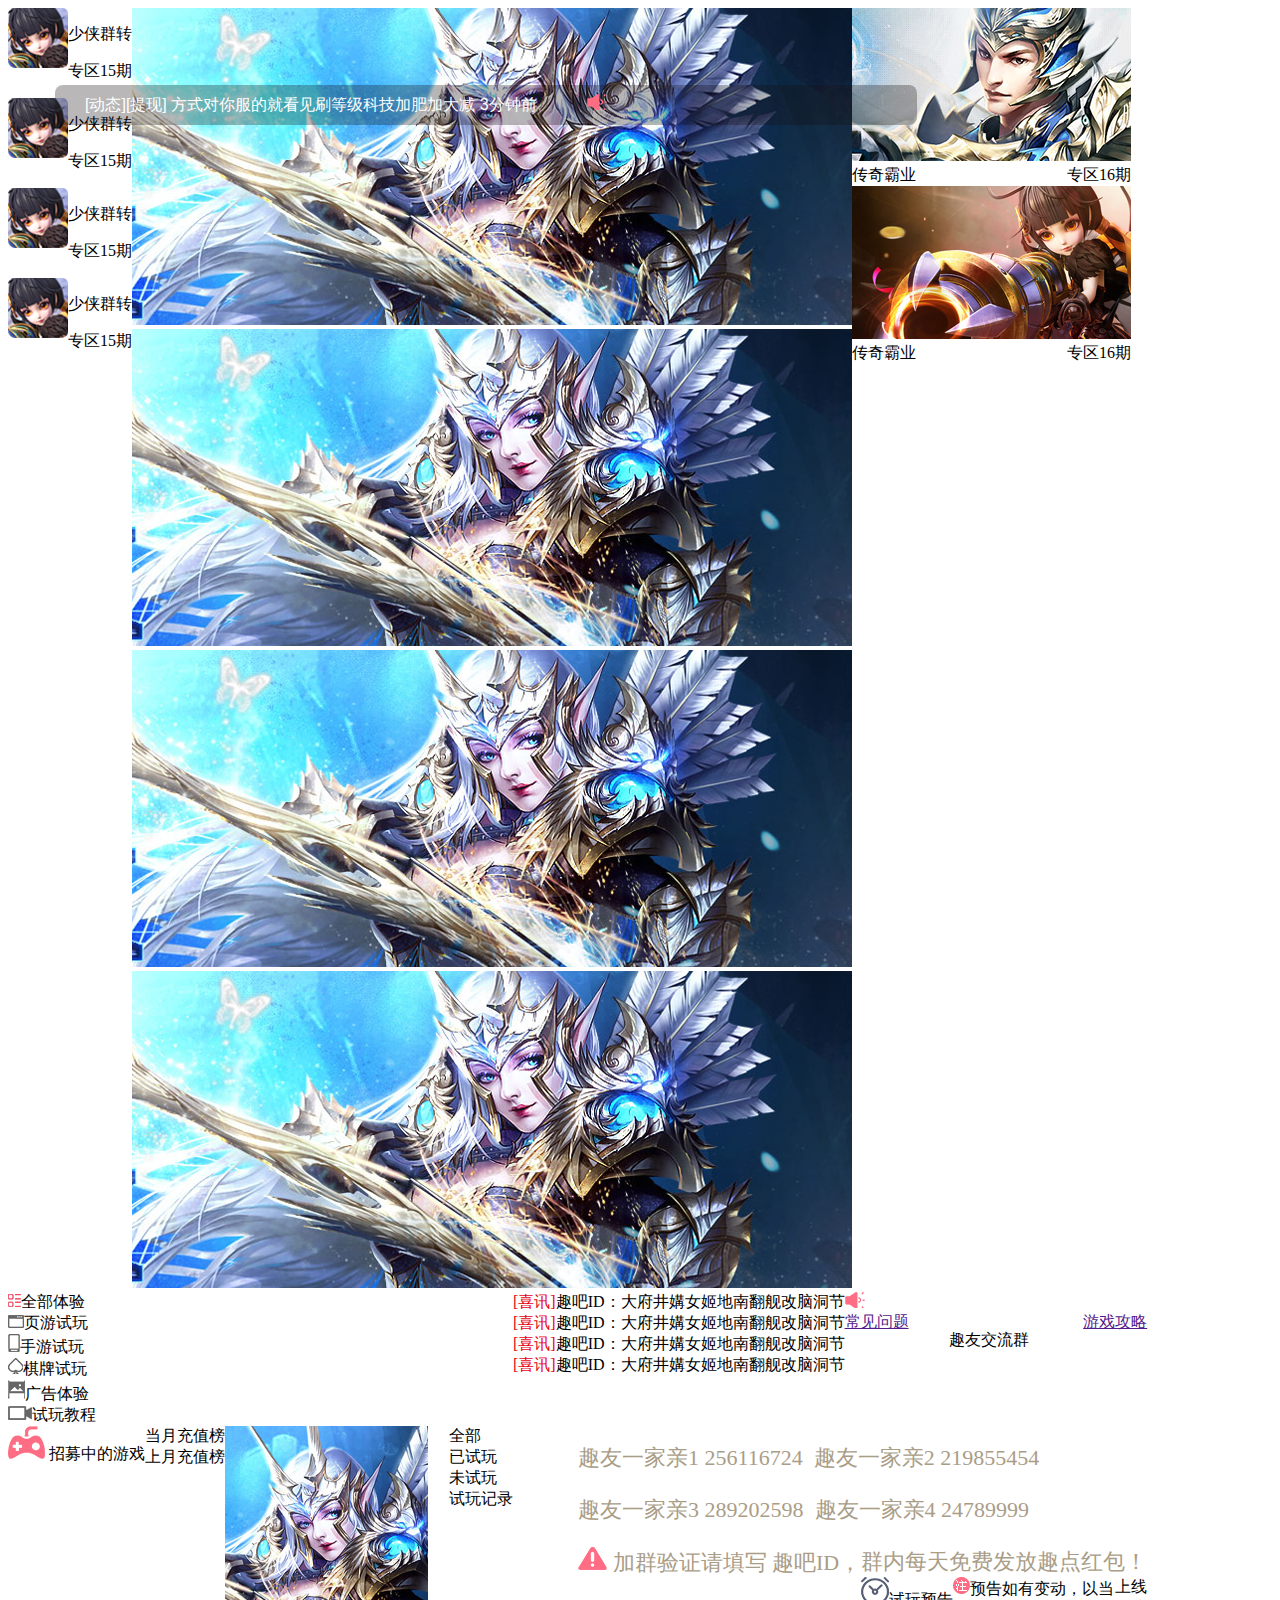
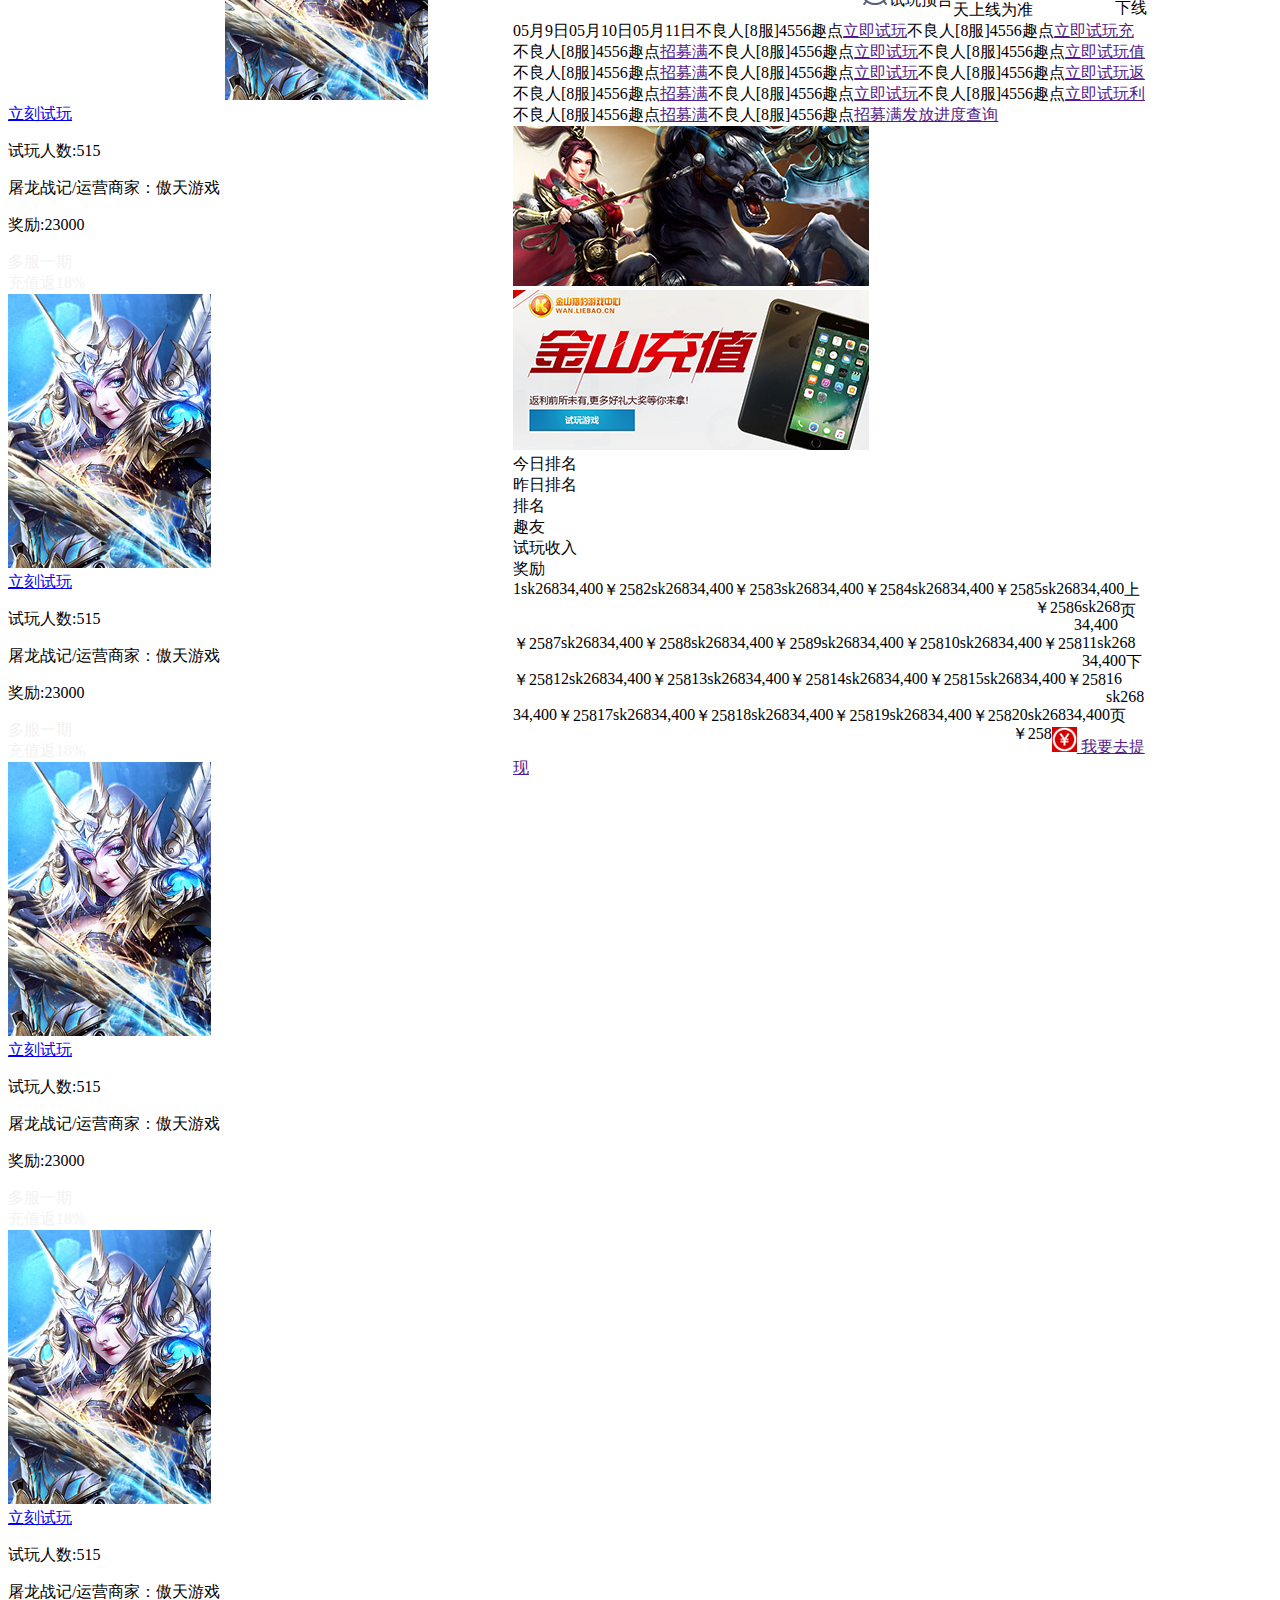
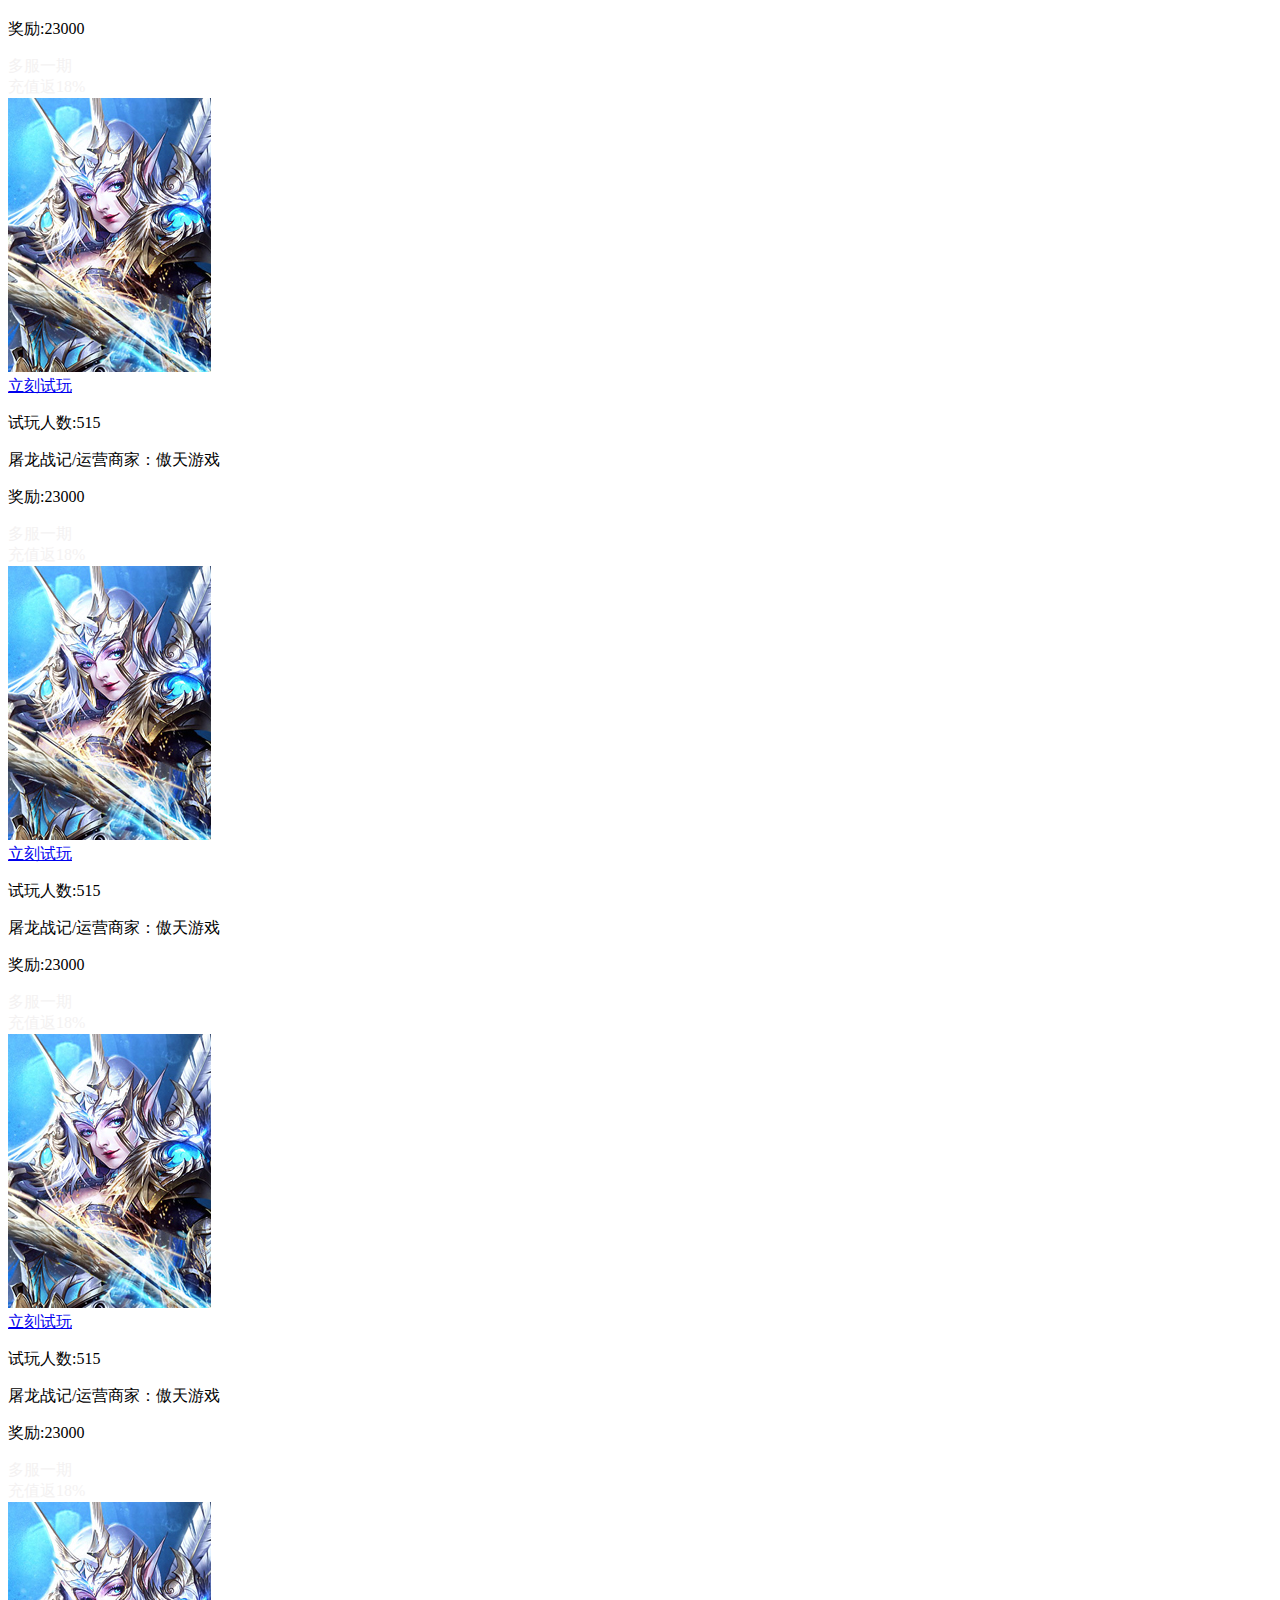
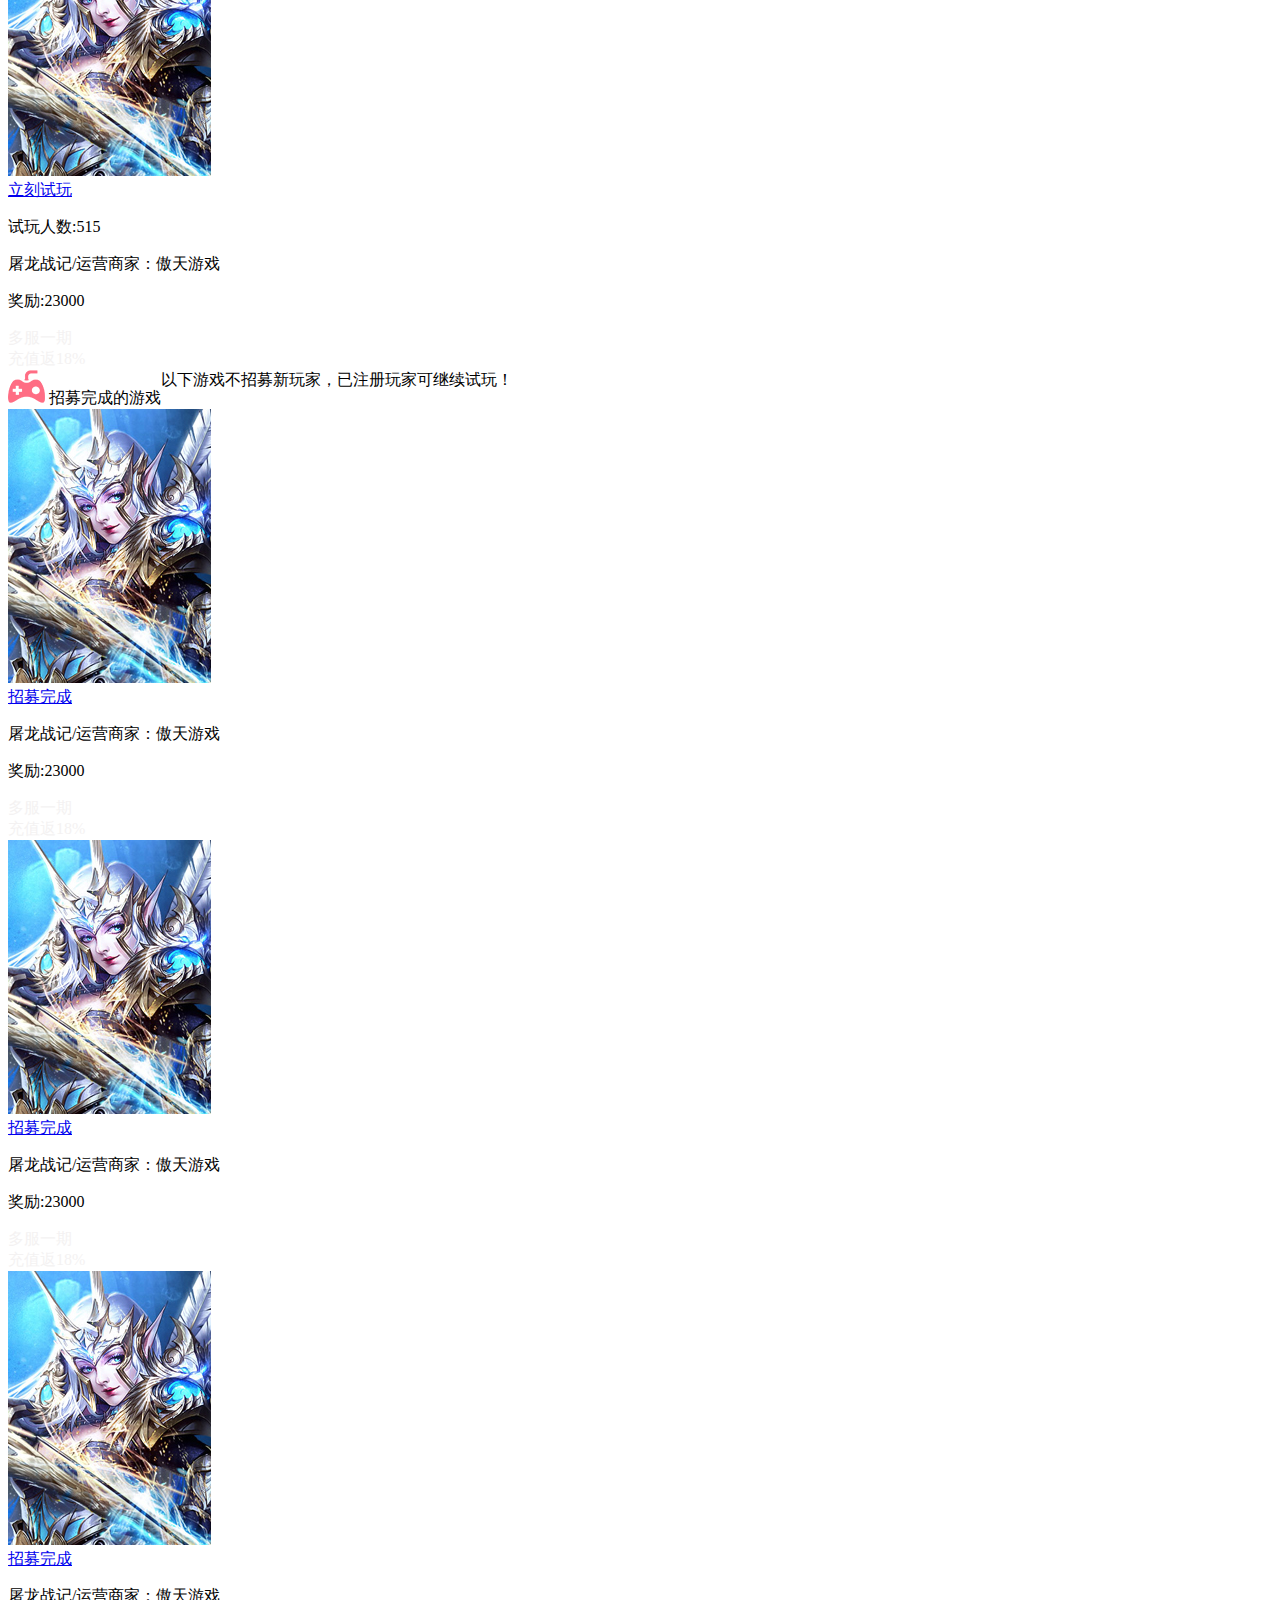
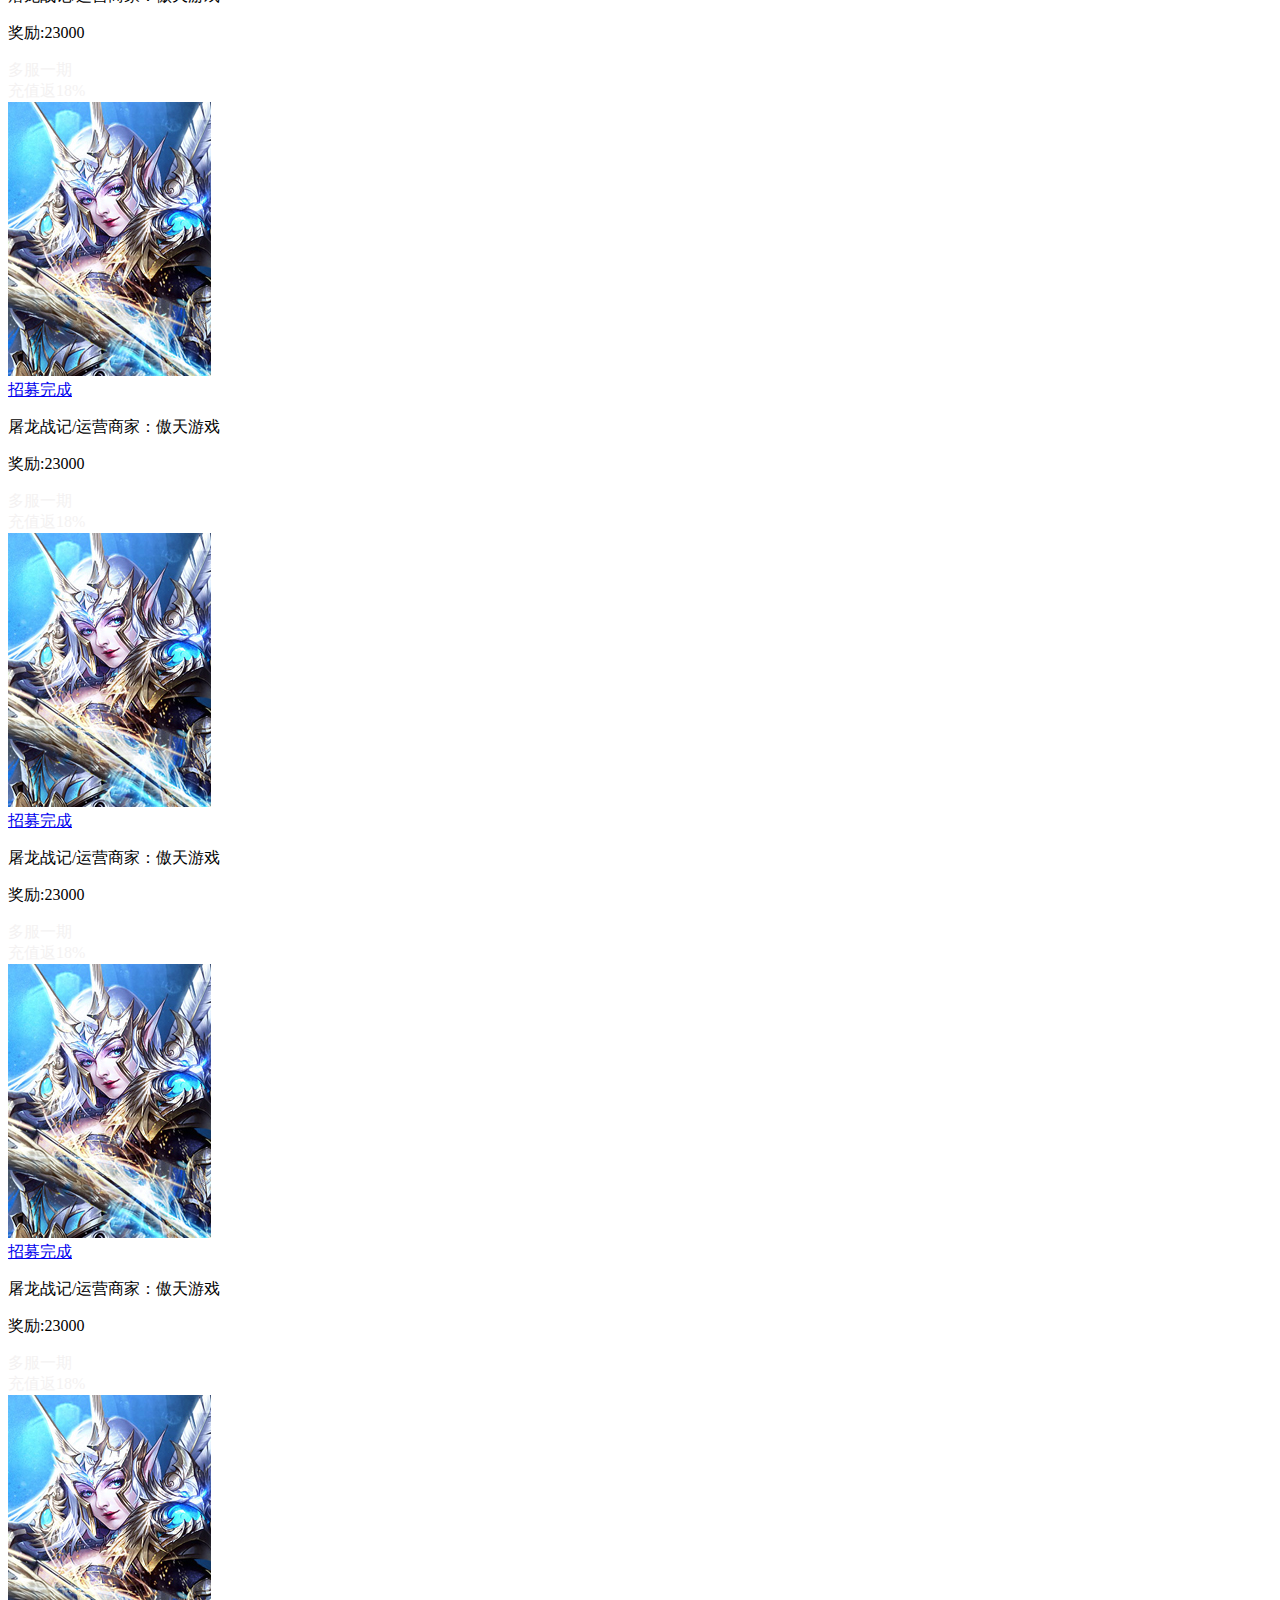
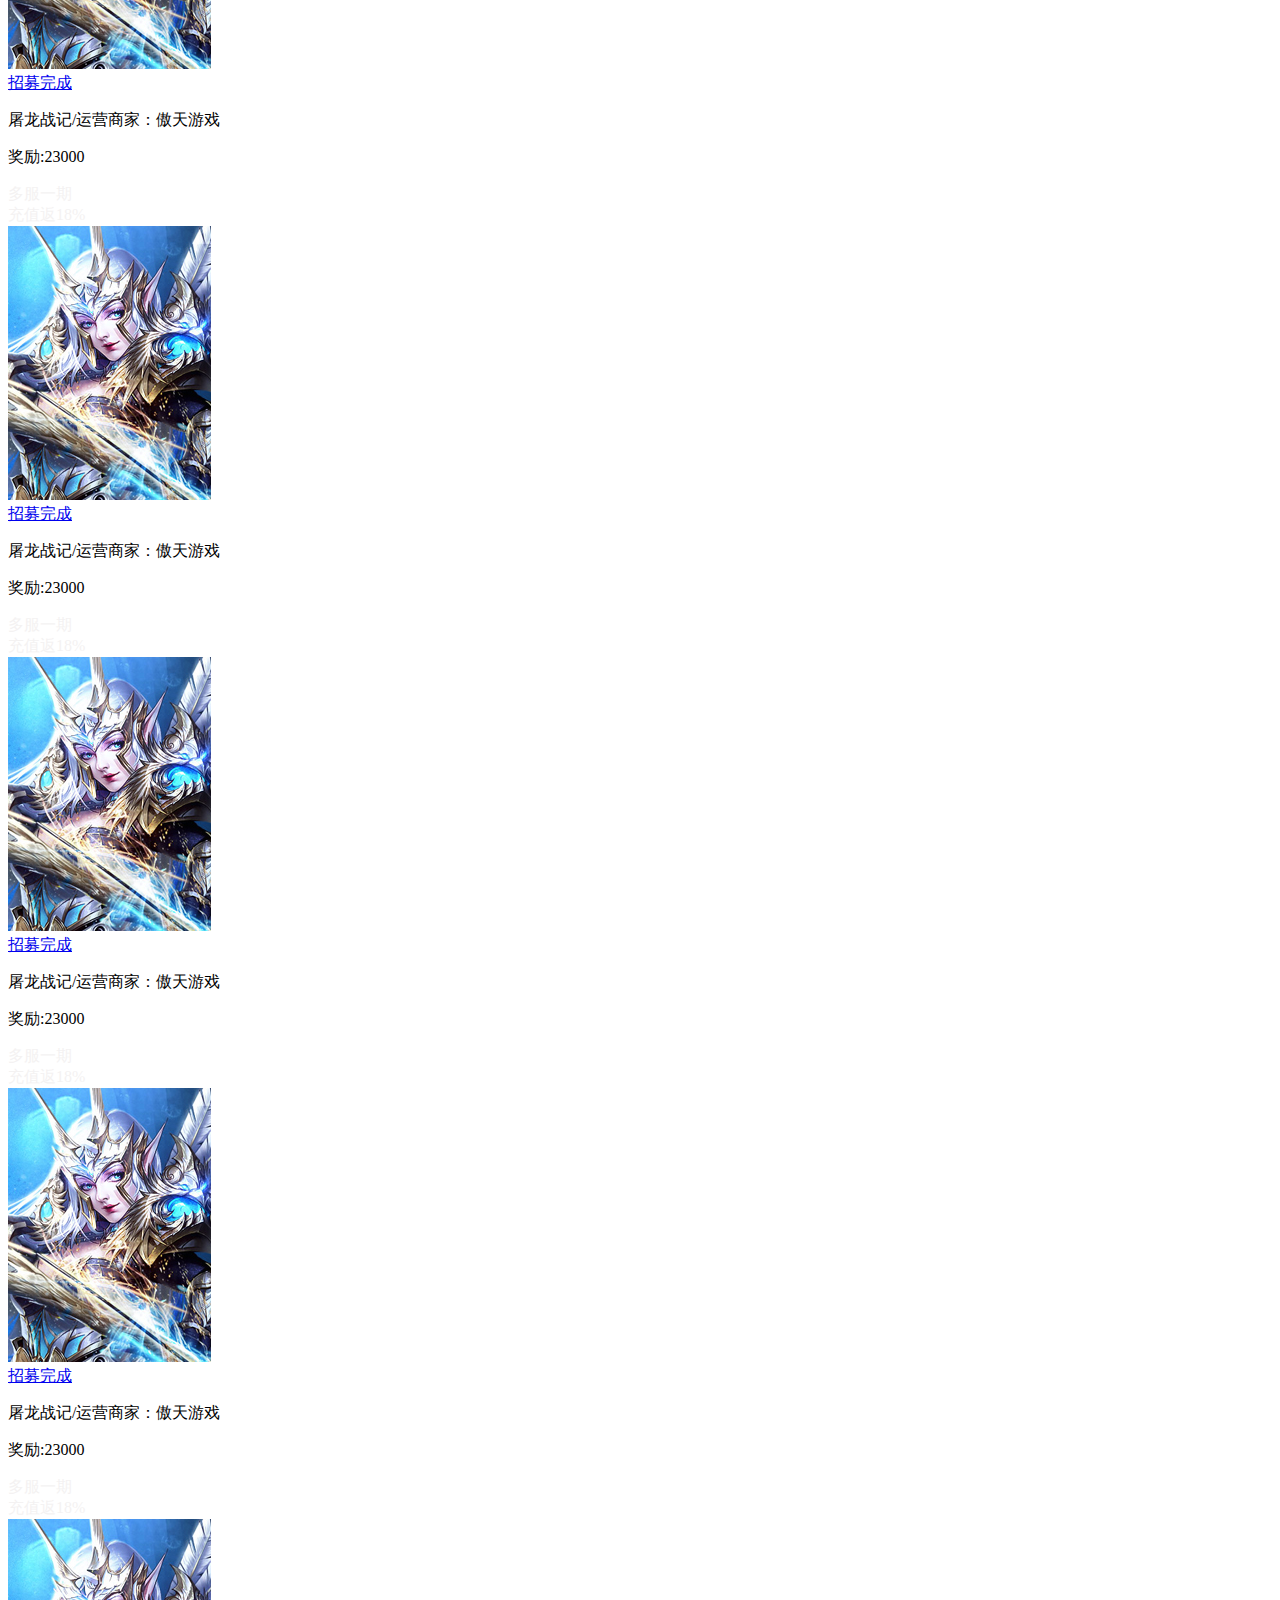
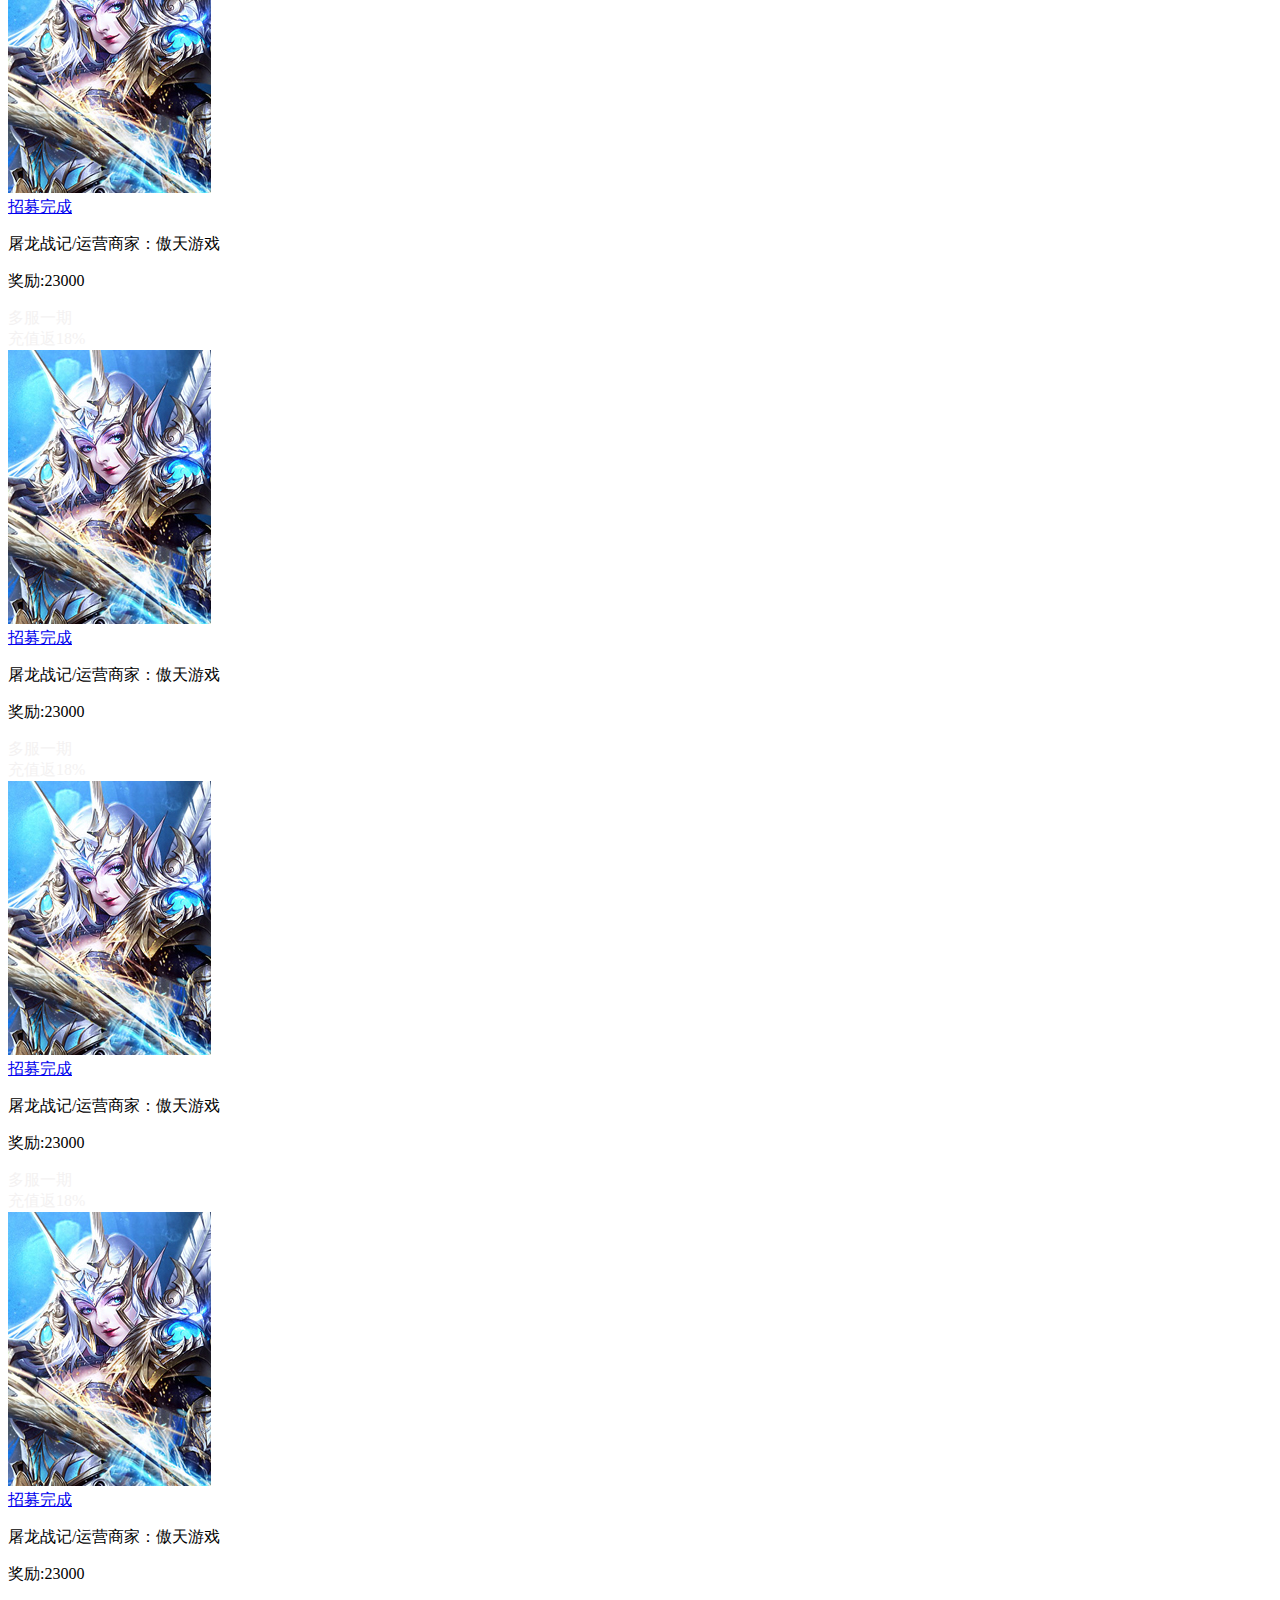
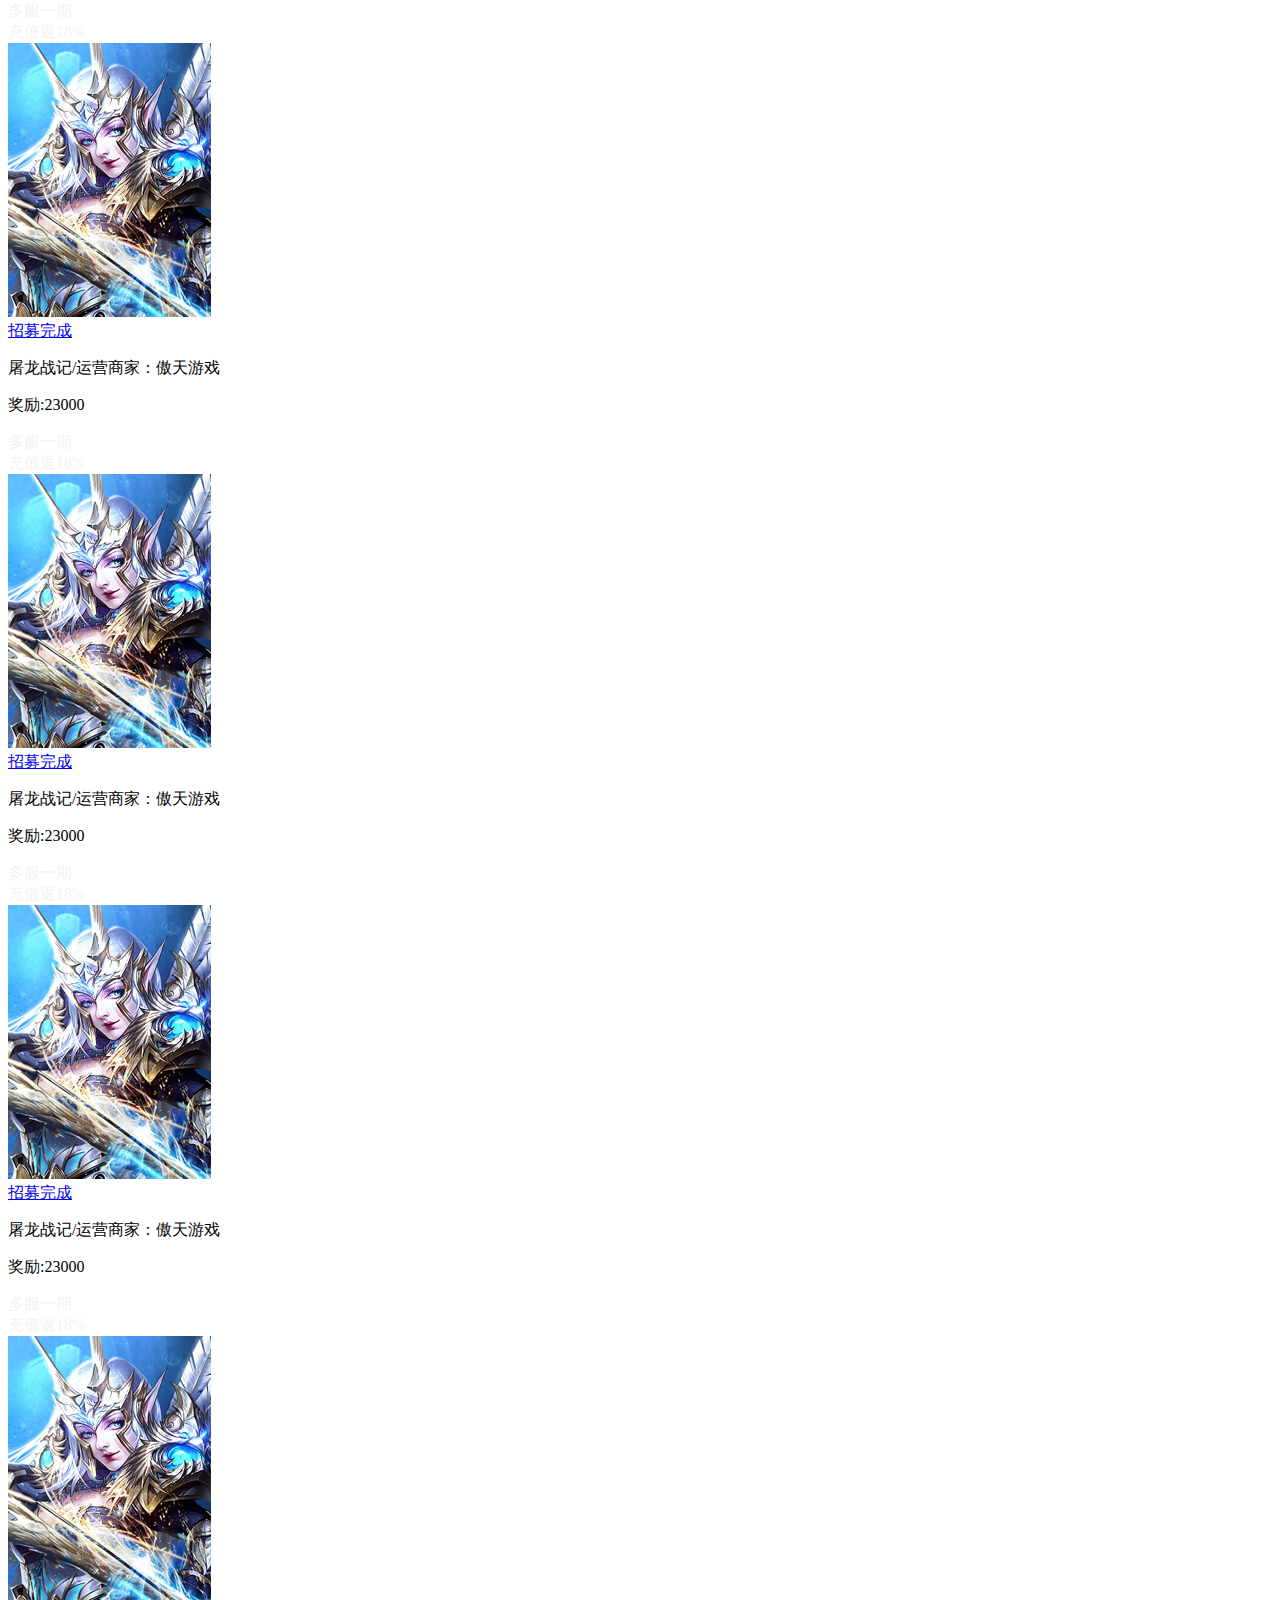
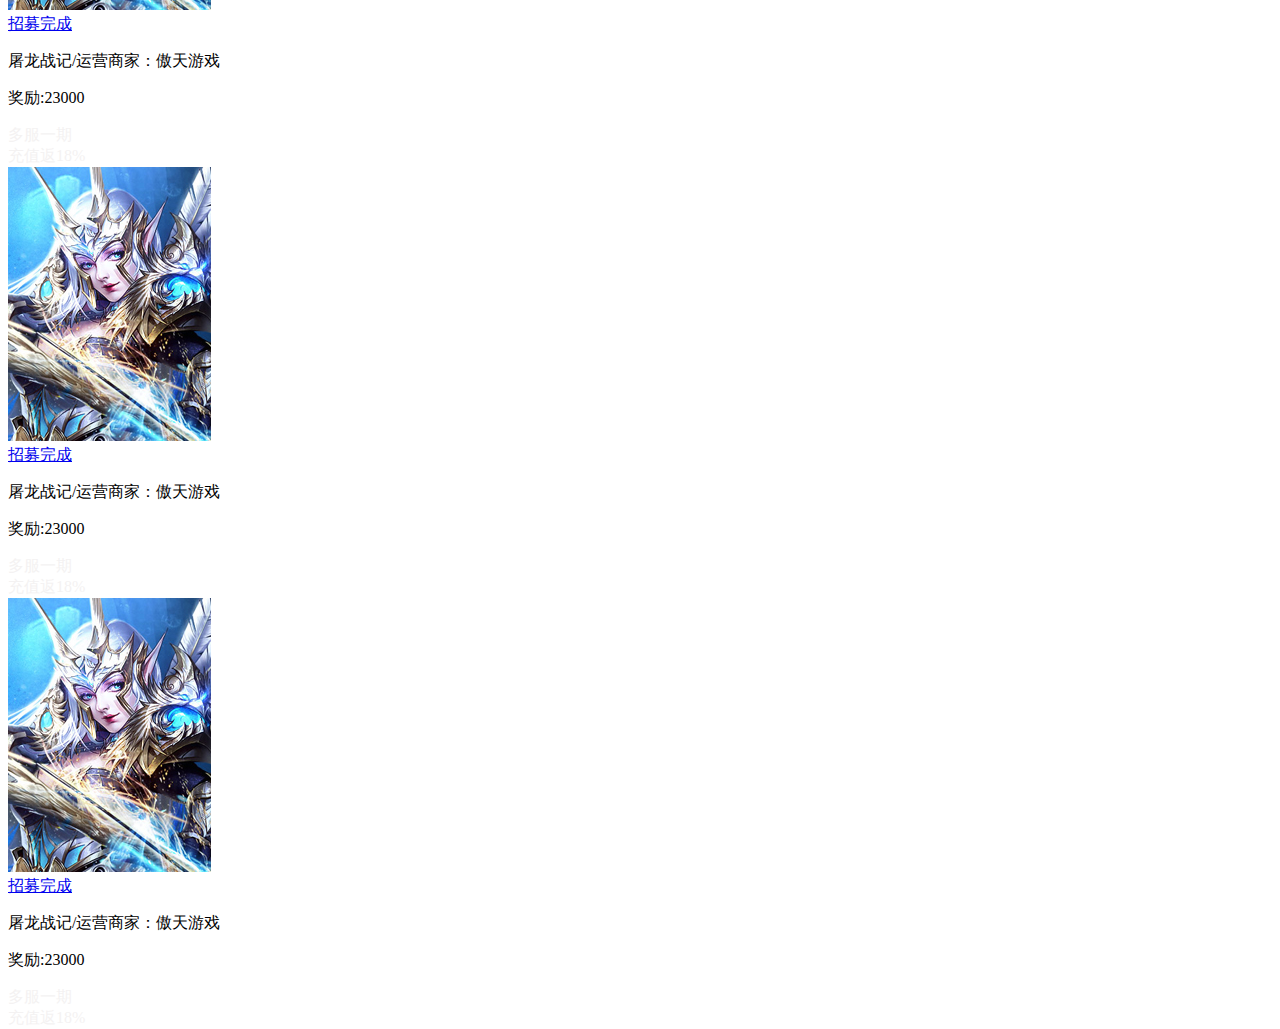
<file: 游戏试玩页面/index.html>
<!DOCTYPE html>
<html>
	<head>
		<meta http-equiv="X-UA-Compatible" content="IE=edge,chrome=1">
		<!--[if lt IE 7]><html class="ie"><![endif]--><!--[if IE 7]><html class="ie ie7"><![endif]--><!--[if IE 8]><html class="ie"><![endif]--><!--[if gt IE 8]><!--><html><!--<![endif]--><head>
		<meta charset="utf-8" />
		<title>游戏试玩页面</title>
		<link rel="shotcut icon" href="/favicon.ico" />
		<link type="text/css" rel="stylesheet" href="http://img.24quba.net/style.css" />
		<link type="text/css" rel="stylesheet" href="http://img.24quba.net/layer.css?v=2.76" />
		<link type="text/css" rel="stylesheet" href="http://img.24quba.net/form.css" />
		
		<script src="https://pagead2.googlesyndication.com/pub-config/r20160913/ca-pub-2218290036185043.js"></script>
		<meta name="renderer" content="webkit|ie-comp|ie-stand">
		<meta http-equiv="Content-Type" content="text/html; charset=utf-8">
		<meta itemprop="image" content="http://www.2478.com/logo.gif">
		<meta itemprop="name" content="24趣吧">
		<meta name="keywords" content="2478|24quba|24趣吧|游戏试玩|游戏体验|游戏试玩平台|游戏试玩赚钱|网络游戏试玩|游戏试玩网站|游戏试玩打码赚钱平台">
		<meta name="description" content="24趣吧是一个集合广告体验、游戏娱乐、电子商务的深度网络效果营销平台,通过引进各种有奖游戏,使用户在休闲娱乐中完成知识、信息的传播,并获得游戏虚拟货币--趣点。通过趣点的积累,用户可得到丰厚的奖品,同时也为商家提供真实有效的广告受众。">
		
		<meta http-equiv="X-UA-Compatible" content="IE=edge,chrome=1">
		<meta name="renderer" content="webkit">
		<link rel="stylesheet" type="text/css" href="css/index.css"/>
		<!-- 活动样式开始 -->
		<style>
			
		</style>
		<!-- 活动样式结束 -->
	</head>
	<body>
		<!-- 试玩开始 -->
		<div class="all">
			<div class="head">
				<div class="w1200 hc overh">
					<div class="fl hcLeft overh">
						<div class="fl">
							<ul id="rotation-1" class="tab">
								<li class="active">
									<img draggable="false" src="img/icon.jpg" alt="" class="fl icon" />
									<div class="caption fl">
										<p>少侠群转</p>
										<p>专区15期</p>
									</div>
								</li>
								<li>
									<img draggable="false" src="img/icon.jpg" alt="" class="fl icon" />
									<div class="caption fl">
										<p>少侠群转</p>
										<p>专区15期</p>
									</div>
								</li>
								<li>
									<img draggable="false" src="img/icon.jpg" alt="" class="fl icon" />
									<div class="caption fl">
										<p>少侠群转</p>
										<p>专区15期</p>
									</div>
								</li>
								<li>
									<img draggable="false" src="img/icon.jpg" alt="" class="fl icon" />
									<div class="caption fl">
										<p>少侠群转</p>
										<p>专区15期</p>
									</div>
								</li>
							</ul>
						</div>
						<div class="fl banner overh">
							<ul id="rotation-1-roll" class="overh">
								<li class="active"><a href=""><img draggable="false" src="img/banner.jpg"/></a></li>
								<li><a href=""><img draggable="false" src="img/banner.jpg"/></a></li>
								<li><a href=""><img draggable="false" src="img/banner.jpg"/></a></li>
								<li><a href=""><img draggable="false" src="img/banner.jpg"/></a></li>
							</ul>
							<div class="cover"></div>
						</div>
					</div>
					<div class="hcRight fl overh">
						<div class="icon1">
							<a href=""><img draggable="false" src="img/game1.jpg" alt="" /></a>
							<div class="cover">
								<div class="fl">传奇霸业</div>
								<div class="fr">专区16期</div>
							</div>
						</div>
						<div class="icon2">
							<a href=""><img draggable="false" src="img/game2.jpg" alt="" /></a>
							<div class="cover">
								<div class="fl">传奇霸业</div>
								<div class="fr">专区16期</div>
							</div>
						</div>
					</div>
				</div>
			</div>
			<div class="content w1200 overh">
				<div class="contLeft fl">
					<div class="welter">
						<img draggable="false" src="img/trumpet.png"/>
						<div class="fl d1">[动态]</div>
						<div class="weltermsg fl overh">
							<ul id="scroll-1" class="overh">
								<li>
									<span class="hair">[提现]</span>
									<span>方式对你服的就看见刷等级科技加肥加大减 </span>
									<span class="time">3分钟前</span>
								</li>
								<li>
									<span class="hair">[提现]</span>
									<span>方式对你服的就看见刷等级科技加肥加大减 </span>
									<span class="time">3分钟前</span>
								</li>
								<li>
									<span class="hair">[提现]</span>
									<span>方式对你服的就看见刷等级科技加肥加大减 </span>
									<span class="time">3分钟前</span>
								</li>
								<li>
									<span class="hair">[提现]</span>
									<span>方式对你服的就看见刷等级科技加肥加大减 </span>
									<span class="time">3分钟前</span>
								</li>
								<li>
									<span class="hair">[提现]</span>
									<span>方式对你服的就看见刷等级科技加肥加大减 </span>
									<span class="time">3分钟前</span>
								</li>
							</ul>
						</div>
					</div>
					<div class="tab">
						<ul id="list-1" class="overh pointer">
							<li class="active"><img src="img/active/1.png"/>全部体验</li>
							<li><img draggable="false" src="img/noactive/2.png"/>页游试玩</li>
							<li><img draggable="false" src="img/noactive/3.png"/>手游试玩</li>
							<li><img draggable="false" src="img/noactive/4.png"/>棋牌试玩</li>
							<li><img draggable="false" src="img/noactive/5.png"/>广告体验</li>
							<li><img draggable="false" src="img/noactive/6.png"/>试玩教程</li>
						</ul>
					</div>
					<div class="warp"></div>
					<div class="gameIcon">
						<div class="gameTit">
							<div class="fl">
								<div class="d1 fl">
									<img draggable="false" src="img/handle.png" alt="" />
									<span class="color-ff6d84">招募中</span><span class="color-999">的游戏</span>
								</div>
								<div id="rotation-2" class="d2 fl tc pointer">
									<div class="active">当月充值榜</div>
									<div>上月充值榜</div>
								</div>
							</div>
							<div class="fr">
								<ul id="rotation-3" class="overh tc pointer">
									<li class="active">全部</li>
									<li>已试玩</li>
									<li>未试玩</li>
									<li>试玩记录</li>
								</ul>
							</div>
						</div>
						<div class="trick-list">
							<div>
								<div class="overh">
									<img src="img/game3.jpg"/>
									<div class="cover">
										<div class="coverHover">
											<a class="start" href="#" >立刻试玩</a>
											<p class="tc">试玩人数:<span>515</span></p>
										</div>
										<div class="coverNormal">
											<p><span class="gameName">屠龙战记</span>/运营商家：<span class="gameFactory">傲天游戏</span></p>
											<p>奖励:<span class="reward">23000</span></p>
										</div>
									</div>
								</div>
								<div class="tit1 color-fff">多服一期</div>
								<div class="tit2 color-fff">充值返18%</div>
							</div>
							<div>
								<div class="overh">
									<img src="img/game3.jpg"/>
									<div class="cover">
										<div class="coverHover">
											<a class="start" href="#" >立刻试玩</a>
											<p class="tc">试玩人数:<span>515</span></p>
										</div>
										<div class="coverNormal">
											<p><span class="gameName">屠龙战记</span>/运营商家：<span class="gameFactory">傲天游戏</span></p>
											<p>奖励:<span class="reward">23000</span></p>
										</div>
									</div>
								</div>
								<div class="tit1 color-fff">多服一期</div>
								<div class="tit2 color-fff">充值返18%</div>
							</div>
							<div>
								<div class="overh">
									<img src="img/game3.jpg"/>
									<div class="cover">
										<div class="coverHover">
											<a class="start" href="#" >立刻试玩</a>
											<p class="tc">试玩人数:<span>515</span></p>
										</div>
										<div class="coverNormal">
											<p><span class="gameName">屠龙战记</span>/运营商家：<span class="gameFactory">傲天游戏</span></p>
											<p>奖励:<span class="reward">23000</span></p>
										</div>
									</div>
								</div>
								<div class="tit1 color-fff">多服一期</div>
								<div class="tit2 color-fff">充值返18%</div>
							</div>
							<div>
								<div class="overh">
									<img src="img/game3.jpg"/>
									<div class="cover">
										<div class="coverHover">
											<a class="start" href="#" >立刻试玩</a>
											<p class="tc">试玩人数:<span>515</span></p>
										</div>
										<div class="coverNormal">
											<p><span class="gameName">屠龙战记</span>/运营商家：<span class="gameFactory">傲天游戏</span></p>
											<p>奖励:<span class="reward">23000</span></p>
										</div>
									</div>
								</div>
								<div class="tit1 color-fff">多服一期</div>
								<div class="tit2 color-fff">充值返18%</div>
							</div>
							<div>
								<div class="overh">
									<img src="img/game3.jpg"/>
									<div class="cover">
										<div class="coverHover">
											<a class="start" href="#" >立刻试玩</a>
											<p class="tc">试玩人数:<span>515</span></p>
										</div>
										<div class="coverNormal">
											<p><span class="gameName">屠龙战记</span>/运营商家：<span class="gameFactory">傲天游戏</span></p>
											<p>奖励:<span class="reward">23000</span></p>
										</div>
									</div>
								</div>
								<div class="tit1 color-fff">多服一期</div>
								<div class="tit2 color-fff">充值返18%</div>
							</div>
							<div>
								<div class="overh">
									<img src="img/game3.jpg"/>
									<div class="cover">
										<div class="coverHover">
											<a class="start" href="#" >立刻试玩</a>
											<p class="tc">试玩人数:<span>515</span></p>
										</div>
										<div class="coverNormal">
											<p><span class="gameName">屠龙战记</span>/运营商家：<span class="gameFactory">傲天游戏</span></p>
											<p>奖励:<span class="reward">23000</span></p>
										</div>
									</div>
								</div>
								<div class="tit1 color-fff">多服一期</div>
								<div class="tit2 color-fff">充值返18%</div>
							</div>
							<div>
								<div class="overh">
									<img src="img/game3.jpg"/>
									<div class="cover">
										<div class="coverHover">
											<a class="start" href="#" >立刻试玩</a>
											<p class="tc">试玩人数:<span>515</span></p>
										</div>
										<div class="coverNormal">
											<p><span class="gameName">屠龙战记</span>/运营商家：<span class="gameFactory">傲天游戏</span></p>
											<p>奖励:<span class="reward">23000</span></p>
										</div>
									</div>
								</div>
								<div class="tit1 color-fff">多服一期</div>
								<div class="tit2 color-fff">充值返18%</div>
							</div>
							<div>
								<div class="overh">
									<img src="img/game3.jpg"/>
									<div class="cover">
										<div class="coverHover">
											<a class="start" href="#" >立刻试玩</a>
											<p class="tc">试玩人数:<span>515</span></p>
										</div>
										<div class="coverNormal">
											<p><span class="gameName">屠龙战记</span>/运营商家：<span class="gameFactory">傲天游戏</span></p>
											<p>奖励:<span class="reward">23000</span></p>
										</div>
									</div>
								</div>
								<div class="tit1 color-fff">多服一期</div>
								<div class="tit2 color-fff">充值返18%</div>
							</div>
						</div>
						<div class="gameTit">
							<div class="fl">
								<div class="d1 fl">
									<img draggable="false" src="img/handle.png" alt="" />
									<span class="color-ff6d84">招募完成</span><span class="color-999">的游戏</span>
								</div>
								<div class="d2 fl explain">
									以下游戏不招募新玩家，已注册玩家可继续试玩！
								</div>
							</div>
						</div>
						<div class="trickend-list">
							<div>
								<div class="overh">
									<img src="img/game3.jpg"/>
									<div class="cover">
										<div class="coverHover">
											<a class="start" href="#" >招募完成</a>
										</div>
										<div class="coverNormal">
											<p><span class="gameName">屠龙战记</span>/运营商家：<span class="gameFactory">傲天游戏</span></p>
											<p>奖励:<span class="reward">23000</span></p>
										</div>
									</div>
								</div>
								<div class="tit1 color-fff">多服一期</div>
								<div class="tit2 color-fff">充值返18%</div>
							</div>
							<div>
								<div class="overh">
									<img src="img/game3.jpg"/>
									<div class="cover">
										<div class="coverHover">
											<a class="start" href="#" >招募完成</a>
										</div>
										<div class="coverNormal">
											<p><span class="gameName">屠龙战记</span>/运营商家：<span class="gameFactory">傲天游戏</span></p>
											<p>奖励:<span class="reward">23000</span></p>
										</div>
									</div>
								</div>
								<div class="tit1 color-fff">多服一期</div>
								<div class="tit2 color-fff">充值返18%</div>
							</div>
							<div>
								<div class="overh">
									<img src="img/game3.jpg"/>
									<div class="cover">
										<div class="coverHover">
											<a class="start" href="#" >招募完成</a>
										</div>
										<div class="coverNormal">
											<p><span class="gameName">屠龙战记</span>/运营商家：<span class="gameFactory">傲天游戏</span></p>
											<p>奖励:<span class="reward">23000</span></p>
										</div>
									</div>
								</div>
								<div class="tit1 color-fff">多服一期</div>
								<div class="tit2 color-fff">充值返18%</div>
							</div>
							<div>
								<div class="overh">
									<img src="img/game3.jpg"/>
									<div class="cover">
										<div class="coverHover">
											<a class="start" href="#" >招募完成</a>
										</div>
										<div class="coverNormal">
											<p><span class="gameName">屠龙战记</span>/运营商家：<span class="gameFactory">傲天游戏</span></p>
											<p>奖励:<span class="reward">23000</span></p>
										</div>
									</div>
								</div>
								<div class="tit1 color-fff">多服一期</div>
								<div class="tit2 color-fff">充值返18%</div>
							</div>
							<div>
								<div class="overh">
									<img src="img/game3.jpg"/>
									<div class="cover">
										<div class="coverHover">
											<a class="start" href="#" >招募完成</a>
										</div>
										<div class="coverNormal">
											<p><span class="gameName">屠龙战记</span>/运营商家：<span class="gameFactory">傲天游戏</span></p>
											<p>奖励:<span class="reward">23000</span></p>
										</div>
									</div>
								</div>
								<div class="tit1 color-fff">多服一期</div>
								<div class="tit2 color-fff">充值返18%</div>
							</div>
							<div>
								<div class="overh">
									<img src="img/game3.jpg"/>
									<div class="cover">
										<div class="coverHover">
											<a class="start" href="#" >招募完成</a>
										</div>
										<div class="coverNormal">
											<p><span class="gameName">屠龙战记</span>/运营商家：<span class="gameFactory">傲天游戏</span></p>
											<p>奖励:<span class="reward">23000</span></p>
										</div>
									</div>
								</div>
								<div class="tit1 color-fff">多服一期</div>
								<div class="tit2 color-fff">充值返18%</div>
							</div>
							<div>
								<div class="overh">
									<img src="img/game3.jpg"/>
									<div class="cover">
										<div class="coverHover">
											<a class="start" href="#" >招募完成</a>
										</div>
										<div class="coverNormal">
											<p><span class="gameName">屠龙战记</span>/运营商家：<span class="gameFactory">傲天游戏</span></p>
											<p>奖励:<span class="reward">23000</span></p>
										</div>
									</div>
								</div>
								<div class="tit1 color-fff">多服一期</div>
								<div class="tit2 color-fff">充值返18%</div>
							</div>
							<div>
								<div class="overh">
									<img src="img/game3.jpg"/>
									<div class="cover">
										<div class="coverHover">
											<a class="start" href="#" >招募完成</a>
										</div>
										<div class="coverNormal">
											<p><span class="gameName">屠龙战记</span>/运营商家：<span class="gameFactory">傲天游戏</span></p>
											<p>奖励:<span class="reward">23000</span></p>
										</div>
									</div>
								</div>
								<div class="tit1 color-fff">多服一期</div>
								<div class="tit2 color-fff">充值返18%</div>
							</div>
							<div>
								<div class="overh">
									<img src="img/game3.jpg"/>
									<div class="cover">
										<div class="coverHover">
											<a class="start" href="#" >招募完成</a>
										</div>
										<div class="coverNormal">
											<p><span class="gameName">屠龙战记</span>/运营商家：<span class="gameFactory">傲天游戏</span></p>
											<p>奖励:<span class="reward">23000</span></p>
										</div>
									</div>
								</div>
								<div class="tit1 color-fff">多服一期</div>
								<div class="tit2 color-fff">充值返18%</div>
							</div>
							<div>
								<div class="overh">
									<img src="img/game3.jpg"/>
									<div class="cover">
										<div class="coverHover">
											<a class="start" href="#" >招募完成</a>
										</div>
										<div class="coverNormal">
											<p><span class="gameName">屠龙战记</span>/运营商家：<span class="gameFactory">傲天游戏</span></p>
											<p>奖励:<span class="reward">23000</span></p>
										</div>
									</div>
								</div>
								<div class="tit1 color-fff">多服一期</div>
								<div class="tit2 color-fff">充值返18%</div>
							</div>
							<div>
								<div class="overh">
									<img src="img/game3.jpg"/>
									<div class="cover">
										<div class="coverHover">
											<a class="start" href="#" >招募完成</a>
										</div>
										<div class="coverNormal">
											<p><span class="gameName">屠龙战记</span>/运营商家：<span class="gameFactory">傲天游戏</span></p>
											<p>奖励:<span class="reward">23000</span></p>
										</div>
									</div>
								</div>
								<div class="tit1 color-fff">多服一期</div>
								<div class="tit2 color-fff">充值返18%</div>
							</div>
							<div>
								<div class="overh">
									<img src="img/game3.jpg"/>
									<div class="cover">
										<div class="coverHover">
											<a class="start" href="#" >招募完成</a>
										</div>
										<div class="coverNormal">
											<p><span class="gameName">屠龙战记</span>/运营商家：<span class="gameFactory">傲天游戏</span></p>
											<p>奖励:<span class="reward">23000</span></p>
										</div>
									</div>
								</div>
								<div class="tit1 color-fff">多服一期</div>
								<div class="tit2 color-fff">充值返18%</div>
							</div>
							<div>
								<div class="overh">
									<img src="img/game3.jpg"/>
									<div class="cover">
										<div class="coverHover">
											<a class="start" href="#" >招募完成</a>
										</div>
										<div class="coverNormal">
											<p><span class="gameName">屠龙战记</span>/运营商家：<span class="gameFactory">傲天游戏</span></p>
											<p>奖励:<span class="reward">23000</span></p>
										</div>
									</div>
								</div>
								<div class="tit1 color-fff">多服一期</div>
								<div class="tit2 color-fff">充值返18%</div>
							</div>
							<div>
								<div class="overh">
									<img src="img/game3.jpg"/>
									<div class="cover">
										<div class="coverHover">
											<a class="start" href="#" >招募完成</a>
										</div>
										<div class="coverNormal">
											<p><span class="gameName">屠龙战记</span>/运营商家：<span class="gameFactory">傲天游戏</span></p>
											<p>奖励:<span class="reward">23000</span></p>
										</div>
									</div>
								</div>
								<div class="tit1 color-fff">多服一期</div>
								<div class="tit2 color-fff">充值返18%</div>
							</div>
							<div>
								<div class="overh">
									<img src="img/game3.jpg"/>
									<div class="cover">
										<div class="coverHover">
											<a class="start" href="#" >招募完成</a>
										</div>
										<div class="coverNormal">
											<p><span class="gameName">屠龙战记</span>/运营商家：<span class="gameFactory">傲天游戏</span></p>
											<p>奖励:<span class="reward">23000</span></p>
										</div>
									</div>
								</div>
								<div class="tit1 color-fff">多服一期</div>
								<div class="tit2 color-fff">充值返18%</div>
							</div>
							<div>
								<div class="overh">
									<img src="img/game3.jpg"/>
									<div class="cover">
										<div class="coverHover">
											<a class="start" href="#" >招募完成</a>
										</div>
										<div class="coverNormal">
											<p><span class="gameName">屠龙战记</span>/运营商家：<span class="gameFactory">傲天游戏</span></p>
											<p>奖励:<span class="reward">23000</span></p>
										</div>
									</div>
								</div>
								<div class="tit1 color-fff">多服一期</div>
								<div class="tit2 color-fff">充值返18%</div>
							</div>
							<div>
								<div class="overh">
									<img src="img/game3.jpg"/>
									<div class="cover">
										<div class="coverHover">
											<a class="start" href="#" >招募完成</a>
										</div>
										<div class="coverNormal">
											<p><span class="gameName">屠龙战记</span>/运营商家：<span class="gameFactory">傲天游戏</span></p>
											<p>奖励:<span class="reward">23000</span></p>
										</div>
									</div>
								</div>
								<div class="tit1 color-fff">多服一期</div>
								<div class="tit2 color-fff">充值返18%</div>
							</div>
							<div>
								<div class="overh">
									<img src="img/game3.jpg"/>
									<div class="cover">
										<div class="coverHover">
											<a class="start" href="#" >招募完成</a>
										</div>
										<div class="coverNormal">
											<p><span class="gameName">屠龙战记</span>/运营商家：<span class="gameFactory">傲天游戏</span></p>
											<p>奖励:<span class="reward">23000</span></p>
										</div>
									</div>
								</div>
								<div class="tit1 color-fff">多服一期</div>
								<div class="tit2 color-fff">充值返18%</div>
							</div>
							<div>
								<div class="overh">
									<img src="img/game3.jpg"/>
									<div class="cover">
										<div class="coverHover">
											<a class="start" href="#" >招募完成</a>
										</div>
										<div class="coverNormal">
											<p><span class="gameName">屠龙战记</span>/运营商家：<span class="gameFactory">傲天游戏</span></p>
											<p>奖励:<span class="reward">23000</span></p>
										</div>
									</div>
								</div>
								<div class="tit1 color-fff">多服一期</div>
								<div class="tit2 color-fff">充值返18%</div>
							</div>
							<div>
								<div class="overh">
									<img src="img/game3.jpg"/>
									<div class="cover">
										<div class="coverHover">
											<a class="start" href="#" >招募完成</a>
										</div>
										<div class="coverNormal">
											<p><span class="gameName">屠龙战记</span>/运营商家：<span class="gameFactory">傲天游戏</span></p>
											<p>奖励:<span class="reward">23000</span></p>
										</div>
									</div>
								</div>
								<div class="tit1 color-fff">多服一期</div>
								<div class="tit2 color-fff">充值返18%</div>
							</div>
						</div>
					</div>
				</div>
				<div class="contRight fl">
					<div class="msgNews">
						<img draggable="false" src="img/trumpet.png"/>
						<div class="news fl overh">
							<ul id="scroll-2">
								<li><span class="color-red">[喜讯]</span><span>趣吧ID：大府井媾女姬地南翻舰改脑洞节</span></li>
								<li><span class="color-red">[喜讯]</span><span>趣吧ID：大府井媾女姬地南翻舰改脑洞节</span></li>
								<li><span class="color-red">[喜讯]</span><span>趣吧ID：大府井媾女姬地南翻舰改脑洞节</span></li>
								<li><span class="color-red">[喜讯]</span><span>趣吧ID：大府井媾女姬地南翻舰改脑洞节</span></li>
							</ul>
						</div>
					</div>
					<div class="btns tc">
						<div class="problem fl"><a href="" >常见问题</a></div>
						<div class="strategy fr"><a href="">游戏攻略</a></div>
					</div>
					<div class="placard">
						<div class="tit tc">
							<img draggable="false" src="img/tell.png" alt="" />
							趣友交流群
						</div>
						<div class="text">
							<p>
								趣友一家亲1  256116724&nbsp;&nbsp;趣友一家亲2  219855454
							</p>
							<p>
								趣友一家亲3  289202598&nbsp;&nbsp;趣友一家亲4  24789999
							</p>
							<div class="overh">
								<div class="fl">
									<img draggable="false" src="img/warning.png"/>
									加群验证请填写 趣吧ID， 
								</div>
								<div class="fr">
									群内每天免费发放趣点红包！
								</div>
							</div>
						</div>
					</div>
					<div class="notice  tc">
						<div class="tit bg-color1 overh">
							<div class="fl"><img draggable="false" src="img/advance.png"/>试玩预告</div>
							<div id="rotation-4" class="fr overh pointer">
								<div class="active">上线</div>
								<div>下线</div>
							</div>
						</div>
						<div class="tit2">
							<img draggable="false" src="img/zhu.png" alt="" />预告如有变动，以当天上线为准
						</div>
						<div id="rotation-5" class="tit3 bg-color1 pointer">
							<div class="fl active">05月9日</div>
							<div class="fl">05月10日</div>
							<div class="fl">05月11日</div>
						</div>
						<div class="noticeList overh">
							<div>
								<ul>
									<li>
										<div class="fl color-666">不良人[8服]</div>
										<div class="fl color-ff6d84">4556趣点</div>
										<div class="fl"><a class="shortly" href="">立即试玩</a></div>
									</li>
									<li>
										<div class="fl color-666">不良人[8服]</div>
										<div class="fl color-ff6d84">4556趣点</div>
										<div class="fl"><a class="shortly" href="">立即试玩</a></div>
									</li>
									<li>
										<div class="fl color-666">不良人[8服]</div>
										<div class="fl color-ff6d84">4556趣点</div>
										<div class="fl"><a class="recruit" href="">招募满</a></div>
									</li>
									<li>
										<div class="fl color-666">不良人[8服]</div>
										<div class="fl color-ff6d84">4556趣点</div>
										<div class="fl"><a class="shortly" href="">立即试玩</a></div>
									</li>
									<li>
										<div class="fl color-666">不良人[8服]</div>
										<div class="fl color-ff6d84">4556趣点</div>
										<div class="fl"><a class="shortly" href="">立即试玩</a></div>
									</li>
									<li>
										<div class="fl color-666">不良人[8服]</div>
										<div class="fl color-ff6d84">4556趣点</div>
										<div class="fl"><a class="recruit" href="">招募满</a></div>
									</li>
									<li>
										<div class="fl color-666">不良人[8服]</div>
										<div class="fl color-ff6d84">4556趣点</div>
										<div class="fl"><a class="shortly" href="">立即试玩</a></div>
									</li>
									<li>
										<div class="fl color-666">不良人[8服]</div>
										<div class="fl color-ff6d84">4556趣点</div>
										<div class="fl"><a class="shortly" href="">立即试玩</a></div>
									</li>
									<li>
										<div class="fl color-666">不良人[8服]</div>
										<div class="fl color-ff6d84">4556趣点</div>
										<div class="fl"><a class="recruit" href="">招募满</a></div>
									</li>
									<li>
										<div class="fl color-666">不良人[8服]</div>
										<div class="fl color-ff6d84">4556趣点</div>
										<div class="fl"><a class="shortly" href="">立即试玩</a></div>
									</li>
									<li>
										<div class="fl color-666">不良人[8服]</div>
										<div class="fl color-ff6d84">4556趣点</div>
										<div class="fl"><a class="shortly" href="">立即试玩</a></div>
									</li>
									<li>
										<div class="fl color-666">不良人[8服]</div>
										<div class="fl color-ff6d84">4556趣点</div>
										<div class="fl"><a class="recruit" href="">招募满</a></div>
									</li>
									<li>
										<div class="fl color-666">不良人[8服]</div>
										<div class="fl color-ff6d84">4556趣点</div>
										<div class="fl"><a class="recruit" href="">招募满</a></div>
									</li>
								</ul>
							</div>
						</div>
					</div>
					<div class="inquire tc pointer">
						<a href="">
							充值返利发放进度查询
						</a>
					</div>
					<div class="billing"><a href=""><img src="img/billing.jpg"/></a></div>
					<div class="billing"><a href=""><img src="img/billing1.jpg"/></a></div>
					<div class="ranking tc">
						<div id="rotation-6" class="tab pointer">
							<div>今日排名</div>
							<div class="active">昨日排名</div>
						</div>
						<div class="tit">
							<ul class="overh">
								<li>排名</li>
								<li>趣友</li>
								<li>试玩收入</li>
								<li>奖励</li>
							</ul>
						</div>
						<div class="rankingList">
							<ul>
								<li class="win">
									<div class="fl color-666">1</div>
									<div class="fl color-666">sk268</div>
									<div class="fl color-ff6d84">34,400</div>
									<div class="fl color-fb042a">￥258</div>
								</li>
								<li class="win">
									<div class="fl color-666">2</div>
									<div class="fl color-666">sk268</div>
									<div class="fl color-ff6d84">34,400</div>
									<div class="fl color-fb042a">￥258</div>
								</li>
								<li class="win">
									<div class="fl color-666">3</div>
									<div class="fl color-666">sk268</div>
									<div class="fl color-ff6d84">34,400</div>
									<div class="fl color-fb042a">￥258</div>
								</li>
								<li>
									<div class="fl ranknum">4</div>
									<div class="fl color-666">sk268</div>
									<div class="fl color-ff6d84">34,400</div>
									<div class="fl color-fb042a">￥258</div>
								</li>
								<li>
									<div class="fl ranknum">5</div>
									<div class="fl color-666">sk268</div>
									<div class="fl color-ff6d84">34,400</div>
									<div class="fl color-fb042a">￥258</div>
								</li>
								<li>
									<div class="fl ranknum">6</div>
									<div class="fl color-666">sk268</div>
									<div class="fl color-ff6d84">34,400</div>
									<div class="fl color-fb042a">￥258</div>
								</li>
								<li>
									<div class="fl ranknum">7</div>
									<div class="fl color-666">sk268</div>
									<div class="fl color-ff6d84">34,400</div>
									<div class="fl color-fb042a">￥258</div>
								</li>
								<li>
									<div class="fl ranknum">8</div>
									<div class="fl color-666">sk268</div>
									<div class="fl color-ff6d84">34,400</div>
									<div class="fl color-fb042a">￥258</div>
								</li>
								<li>
									<div class="fl ranknum">9</div>
									<div class="fl color-666">sk268</div>
									<div class="fl color-ff6d84">34,400</div>
									<div class="fl color-fb042a">￥258</div>
								</li>
								<li>
									<div class="fl ranknum">10</div>
									<div class="fl color-666">sk268</div>
									<div class="fl color-ff6d84">34,400</div>
									<div class="fl color-fb042a">￥258</div>
								</li>
								<li>
									<div class="fl ranknum">11</div>
									<div class="fl color-666">sk268</div>
									<div class="fl color-ff6d84">34,400</div>
									<div class="fl color-fb042a">￥258</div>
								</li>
								<li>
									<div class="fl ranknum">12</div>
									<div class="fl color-666">sk268</div>
									<div class="fl color-ff6d84">34,400</div>
									<div class="fl color-fb042a">￥258</div>
								</li>
								<li>
									<div class="fl ranknum">13</div>
									<div class="fl color-666">sk268</div>
									<div class="fl color-ff6d84">34,400</div>
									<div class="fl color-fb042a">￥258</div>
								</li>
								<li>
									<div class="fl ranknum">14</div>
									<div class="fl color-666">sk268</div>
									<div class="fl color-ff6d84">34,400</div>
									<div class="fl color-fb042a">￥258</div>
								</li>
								<li>
									<div class="fl ranknum">15</div>
									<div class="fl color-666">sk268</div>
									<div class="fl color-ff6d84">34,400</div>
									<div class="fl color-fb042a">￥258</div>
								</li>
								<li>
									<div class="fl ranknum">16</div>
									<div class="fl color-666">sk268</div>
									<div class="fl color-ff6d84">34,400</div>
									<div class="fl color-fb042a">￥258</div>
								</li>
								<li>
									<div class="fl ranknum">17</div>
									<div class="fl color-666">sk268</div>
									<div class="fl color-ff6d84">34,400</div>
									<div class="fl color-fb042a">￥258</div>
								</li>
								<li>
									<div class="fl ranknum">18</div>
									<div class="fl color-666">sk268</div>
									<div class="fl color-ff6d84">34,400</div>
									<div class="fl color-fb042a">￥258</div>
								</li>
								<li>
									<div class="fl ranknum">19</div>
									<div class="fl color-666">sk268</div>
									<div class="fl color-ff6d84">34,400</div>
									<div class="fl color-fb042a">￥258</div>
								</li>
								<li>
									<div class="fl ranknum">20</div>
									<div class="fl color-666">sk268</div>
									<div class="fl color-ff6d84">34,400</div>
									<div class="fl color-fb042a">￥258</div>
								</li>
							</ul>
							<div class="page tc">
								<span class="lastPage pointer">上页</span>
								<span class="nextPage pointer">下页</span>
							</div>
						</div>
					</div>
					<div class="withdraw tc pointer">
						<a href="">
							<img draggable="false" src="img/money.png" alt="" />
							我要去提现
						</a>
					</div>
				</div>
			</div>
		</div>
		<!-- 试玩结束 -->
		<script type="text/javascript" src="http://img.24quba.net/js/base64.js"></script>
		<script type="text/javascript" src="http://img.24quba.net/js/jquery.min.js"></script>
		<script type="text/javascript" src="http://img.24quba.net/js/global_utf-8.js"></script>
		<script type="text/javascript" src="http://img.24quba.net/js/kin-pc2.js?v=1.1"></script>
		<script src="http://img.24quba.net/js/OtherTop.js"></script>
		
		
		<!--活动js开始-->
		<script type="text/javascript">
			
		</script>
		<script src="js/index.js" type="text/javascript" charset="utf-8"></script>
		<!--活动js结束-->
	</body>
</html>
</file>
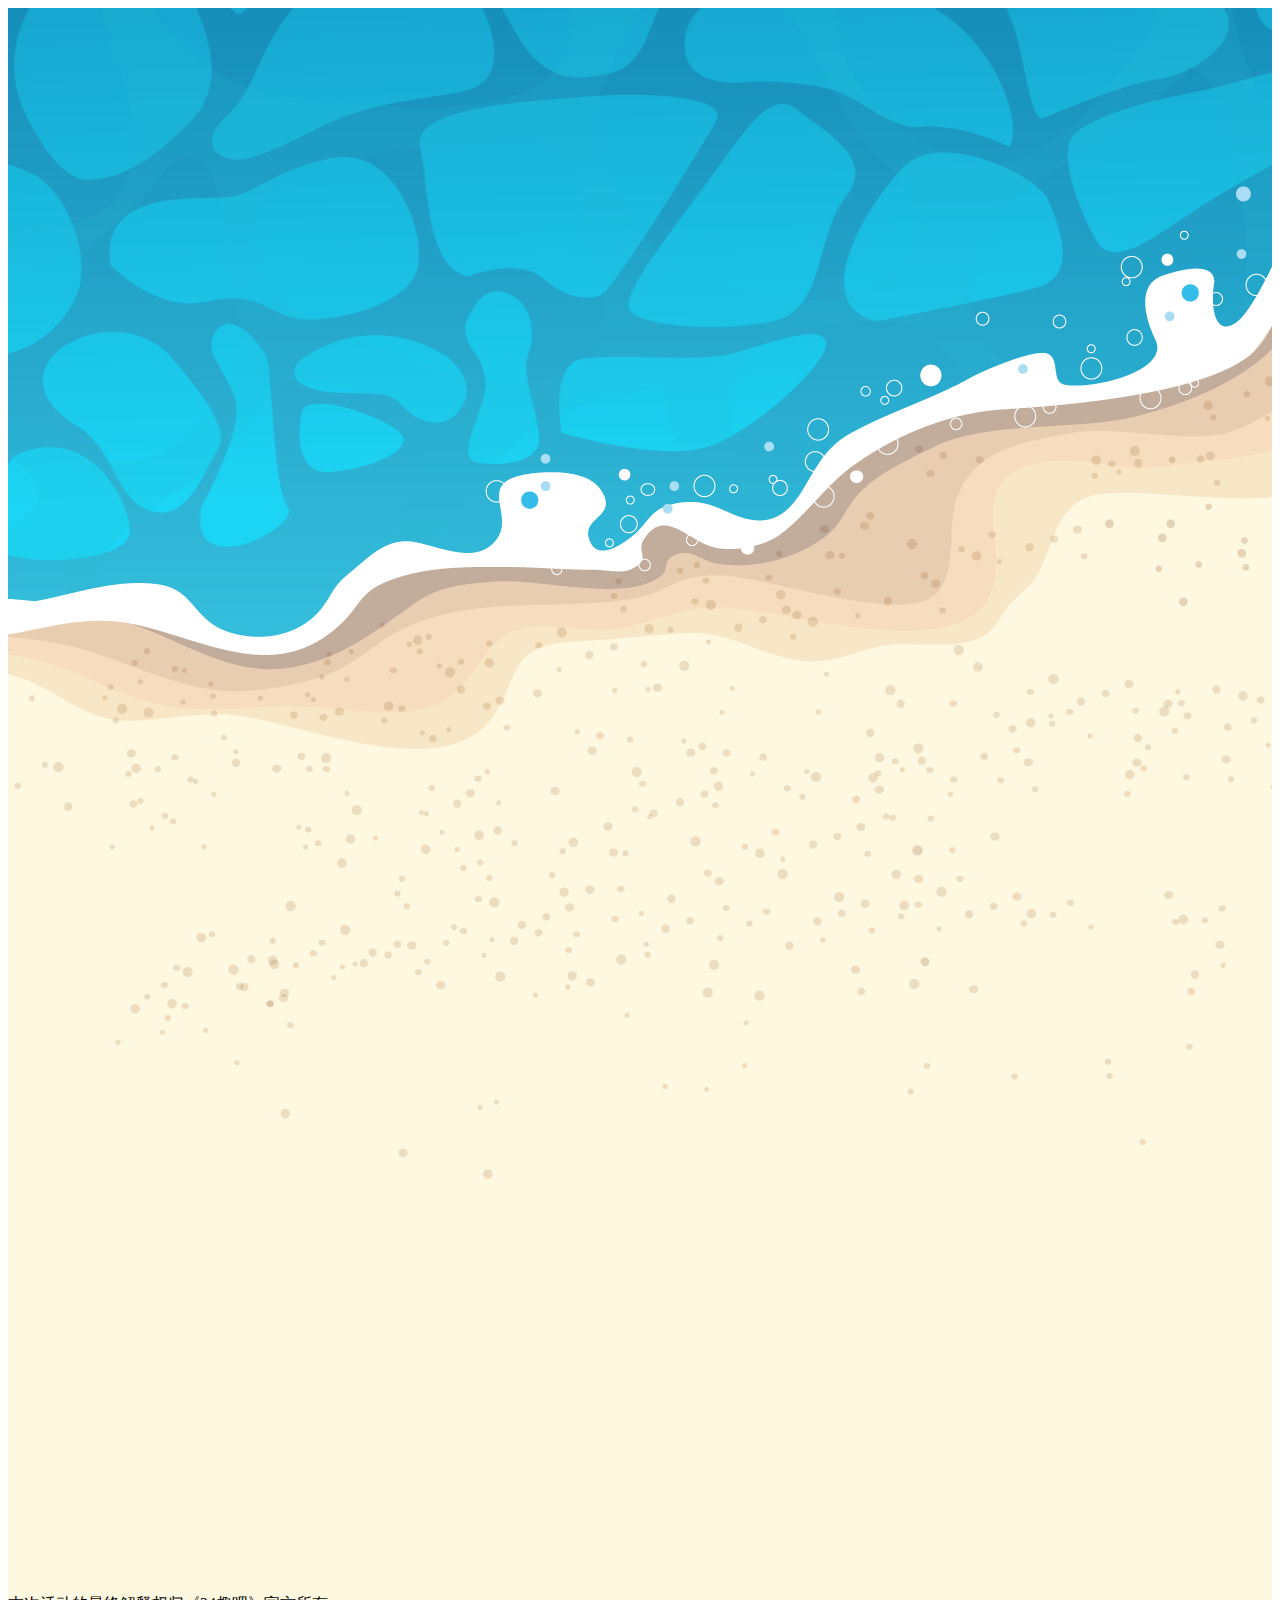
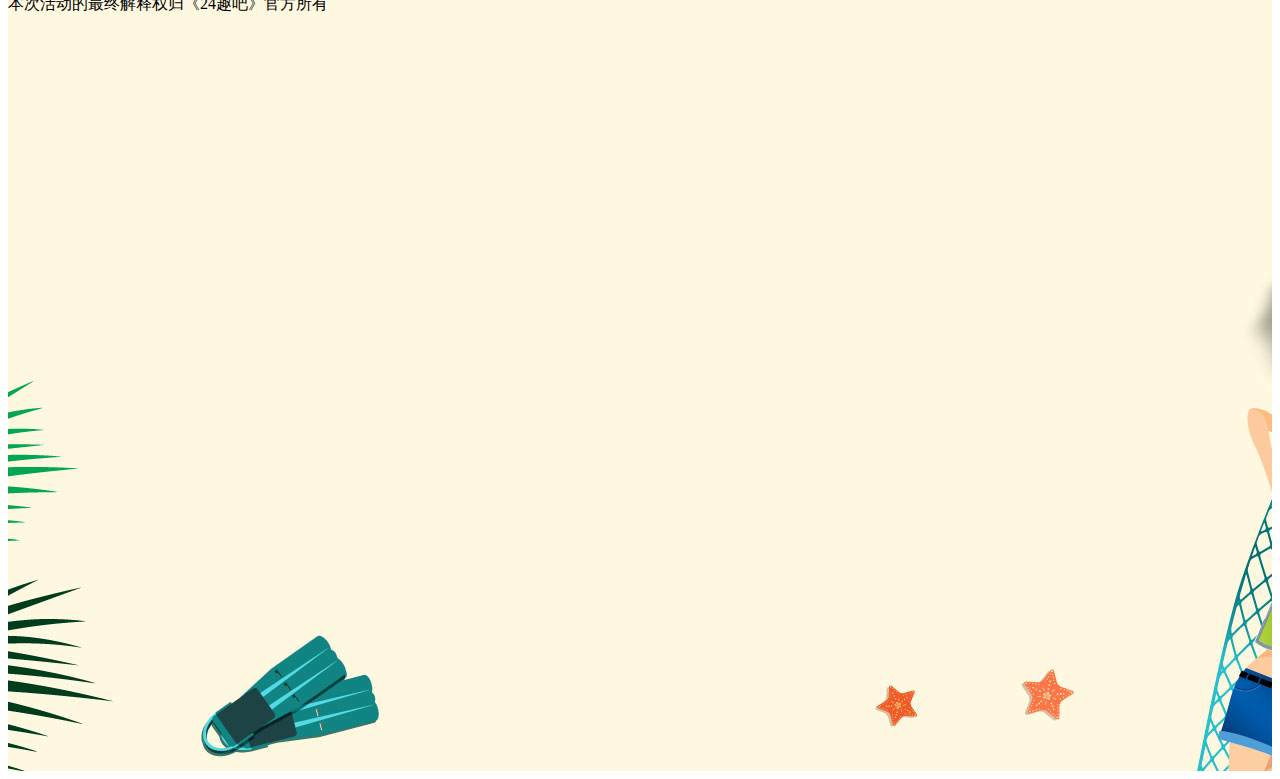
<file: homework/3_6月1日/index.html>
<!doctype html>
<meta http-equiv="X-UA-Compatible" content="IE=edge,chrome=1">
<!--[if lt IE 7]><html class="ie"><![endif]--><!--[if IE 7]><html class="ie ie7"><![endif]--><!--[if IE 8]><html class="ie"><![endif]--><!--[if gt IE 8]><!--><html><!--<![endif]--><head>
<meta charset="utf-8" />
<title>37117 推广 - 24趣吧</title>
<link rel="shotcut icon" href="/favicon.ico" />
<link type="text/css" rel="stylesheet" href="http://img.24quba.net/style.css" />
<link type="text/css" rel="stylesheet" href="http://img.24quba.net/layer.css?v=2.76" />
<link type="text/css" rel="stylesheet" href="http://img.24quba.net/form.css" />

<script src="https://pagead2.googlesyndication.com/pub-config/r20160913/ca-pub-2218290036185043.js"></script>
<meta name="renderer" content="webkit|ie-comp|ie-stand">
<meta http-equiv="Content-Type" content="text/html; charset=utf-8">
<meta itemprop="image" content="http://www.2478.com/logo.gif">
<meta itemprop="name" content="24趣吧">
<meta name="keywords" content="2478|24quba|24趣吧|游戏试玩|游戏体验|游戏试玩平台|游戏试玩赚钱|网络游戏试玩|游戏试玩网站|游戏试玩打码赚钱平台">
<meta name="description" content="24趣吧是一个集合广告体验、游戏娱乐、电子商务的深度网络效果营销平台,通过引进各种有奖游戏,使用户在休闲娱乐中完成知识、信息的传播,并获得游戏虚拟货币--趣点。通过趣点的积累,用户可得到丰厚的奖品,同时也为商家提供真实有效的广告受众。">

<meta http-equiv="X-UA-Compatible" content="IE=edge,chrome=1">
<meta name="renderer" content="webkit">
<link rel="stylesheet" type="text/css" href="css/index.css"/>
<!-- 活动样式开始 -->
<style>
	
</style>
<!-- 活动样式结束 -->
</head><body>
<div class="area-top">
  <a class="sign-in_Can" href="javascript:void(0)"></a>
</div>
<!-- 活动代码开始 -->
<div class="act">
	<div class="bg-1">
		<div class="sea "></div>
		<div class="sea1 "></div>
		<div class="sea2"></div>
		<div class="beach"></div>
		
		<!--内容-->
		<div class="content">
			
		</div>
	</div>
	<div class="bg-2">
		<div class="footer">
			本次活动的最终解释权归《24趣吧》官方所有
		</div>
	</div>

</div>
<!-- 活动代码结束 -->
  <script type="text/javascript" src="http://img.24quba.net/js/base64.js"></script>
  <script type="text/javascript" src="http://img.24quba.net/js/jquery.min.js"></script>
  <script type="text/javascript" src="http://img.24quba.net/js/global_utf-8.js"></script>
  <script type="text/javascript" src="http://img.24quba.net/js/kin-pc2.js?v=1.1"></script>
  <script src="http://img.24quba.net/js/OtherTop.js"></script>
<!-- 活动JS开始 -->
<script>
	
</script>
<!-- 活动JS结束 -->
</body>    
</html>
</file>
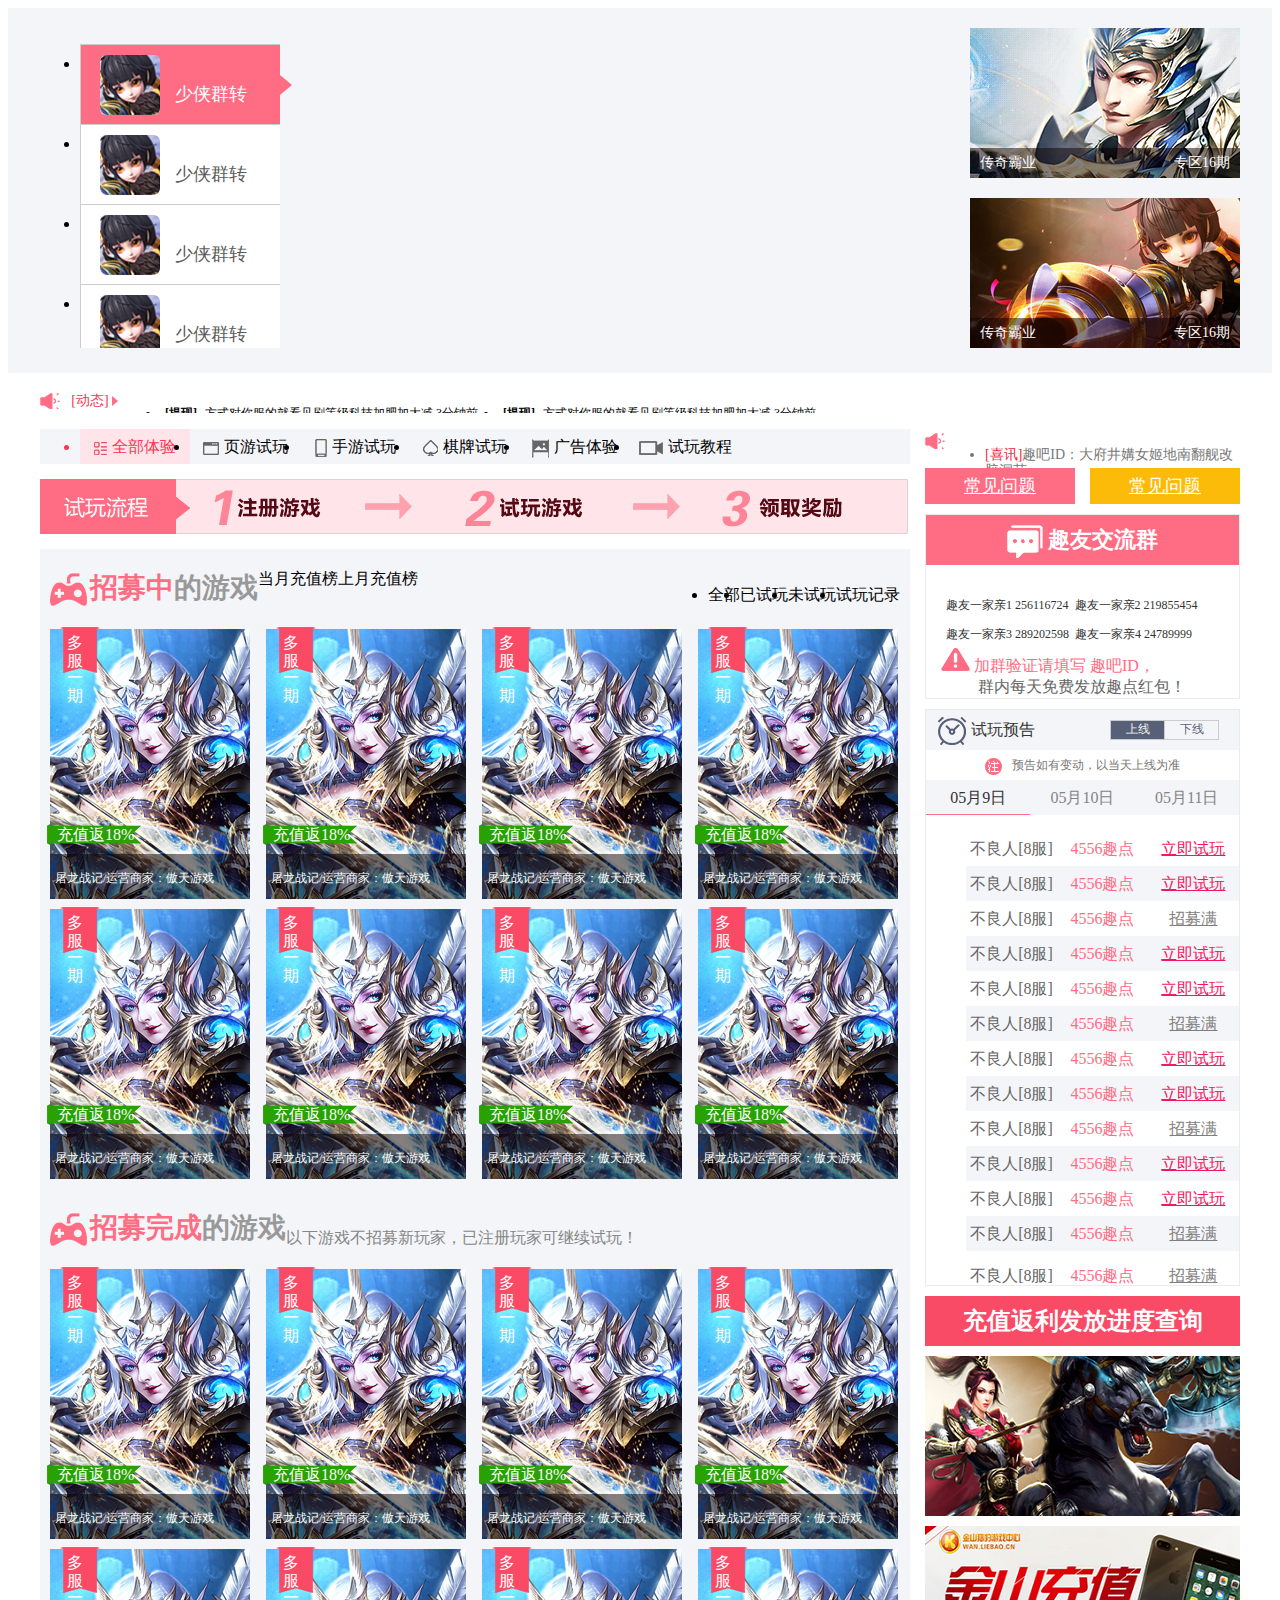
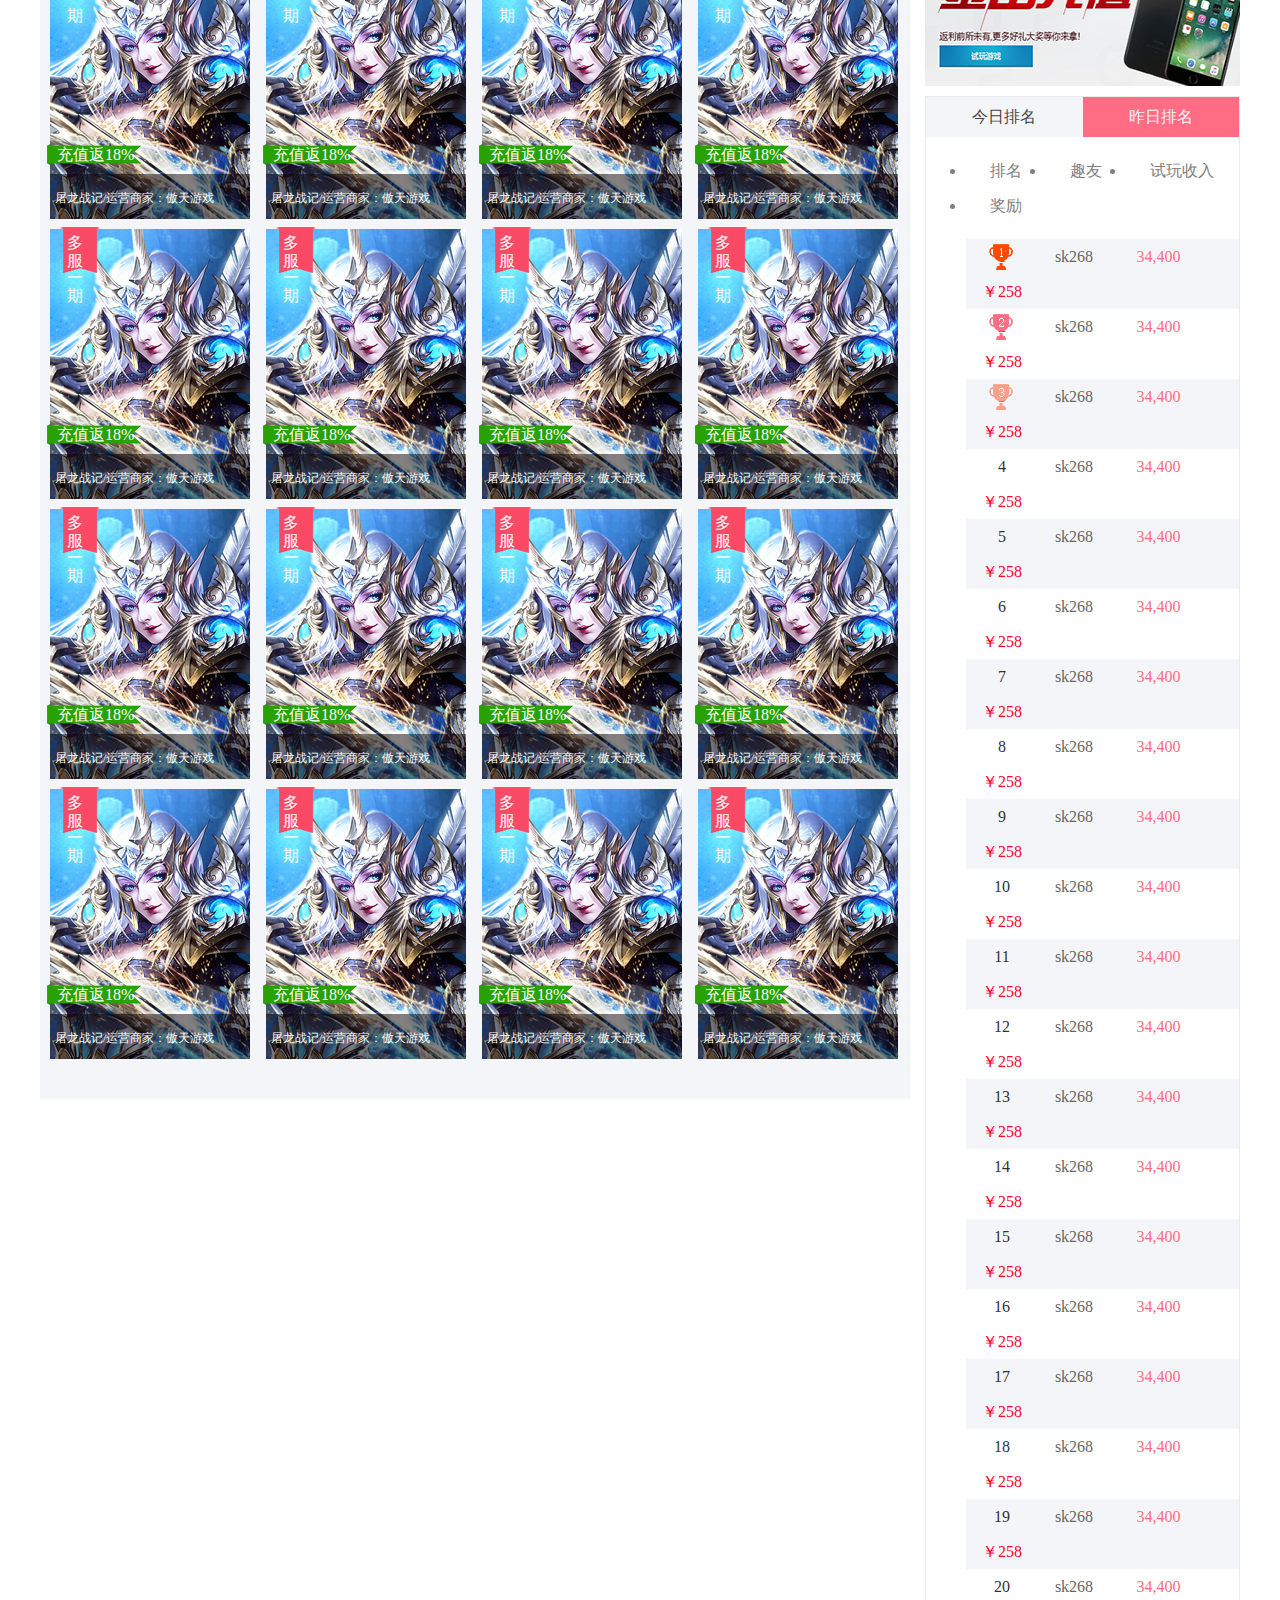
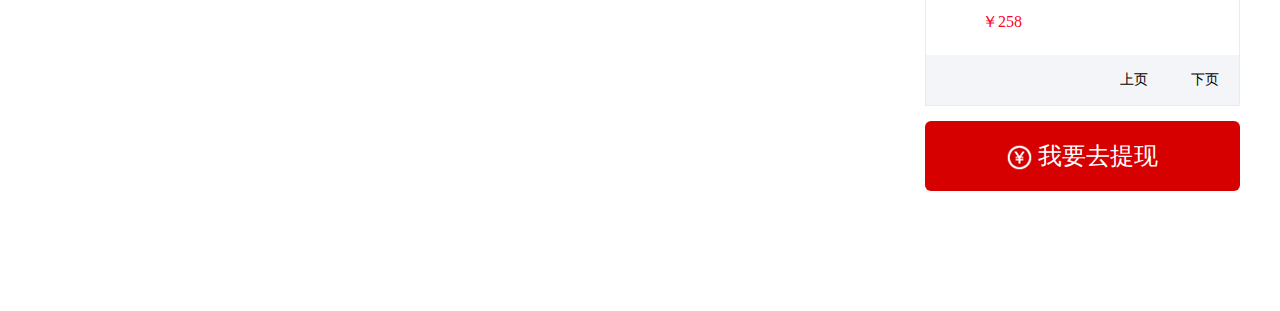
<file: 游戏试玩页面/游戏试玩页面/index.html>
<!DOCTYPE html>
<html>
	<head>
		<meta http-equiv="X-UA-Compatible" content="IE=edge,chrome=1">
		<!--[if lt IE 7]><html class="ie"><![endif]--><!--[if IE 7]><html class="ie ie7"><![endif]--><!--[if IE 8]><html class="ie"><![endif]--><!--[if gt IE 8]><!--><html><!--<![endif]--><head>
		<meta charset="utf-8" />
		<title>游戏试玩页面</title>
		<link rel="shotcut icon" href="/favicon.ico" />
		<link type="text/css" rel="stylesheet" href="http://img.24quba.net/style.css" />
		<link type="text/css" rel="stylesheet" href="http://img.24quba.net/layer.css?v=2.76" />
		<link type="text/css" rel="stylesheet" href="http://img.24quba.net/form.css" />
		
		<script src="https://pagead2.googlesyndication.com/pub-config/r20160913/ca-pub-2218290036185043.js"></script>
		<meta name="renderer" content="webkit|ie-comp|ie-stand">
		<meta http-equiv="Content-Type" content="text/html; charset=utf-8">
		<meta itemprop="image" content="http://www.2478.com/logo.gif">
		<meta itemprop="name" content="24趣吧">
		<meta name="keywords" content="2478|24quba|24趣吧|游戏试玩|游戏体验|游戏试玩平台|游戏试玩赚钱|网络游戏试玩|游戏试玩网站|游戏试玩打码赚钱平台">
		<meta name="description" content="24趣吧是一个集合广告体验、游戏娱乐、电子商务的深度网络效果营销平台,通过引进各种有奖游戏,使用户在休闲娱乐中完成知识、信息的传播,并获得游戏虚拟货币--趣点。通过趣点的积累,用户可得到丰厚的奖品,同时也为商家提供真实有效的广告受众。">
		
		<meta http-equiv="X-UA-Compatible" content="IE=edge,chrome=1">
		<meta name="renderer" content="webkit">
		<link rel="stylesheet" type="text/css" href="css/index.css"/>
		<!-- 活动样式开始 -->
		<style>
			
		</style>
		<!-- 活动样式结束 -->
	</head>
	<body>
		<!-- 试玩开始 -->
		<div class="all">
			<div class="head">
				<div class="w1200 hc overh">
					<div class="fl hcLeft overh">
						<div class="fl">
							<ul class="tab">
								<li class="active">
									<img src="img/icon.jpg" alt="" class="fl icon" />
									<div class="caption fl">
										<p>少侠群转</p>
										<p>专区15期</p>
									</div>
								</li>
								<li>
									<img src="img/icon.jpg" alt="" class="fl icon" />
									<div class="caption fl">
										<p>少侠群转</p>
										<p>专区15期</p>
									</div>
								</li>
								<li>
									<img src="img/icon.jpg" alt="" class="fl icon" />
									<div class="caption fl">
										<p>少侠群转</p>
										<p>专区15期</p>
									</div>
								</li>
								<li>
									<img src="img/icon.jpg" alt="" class="fl icon" />
									<div class="caption fl">
										<p>少侠群转</p>
										<p>专区15期</p>
									</div>
								</li>
							</ul>
						</div>
						<div class="fl banner overh">
							<ul>
								<li class="active"><a href=""><img src="img/banner.jpg"/></a></li>
								<li><a href=""><img src="img/banner.jpg"/></a></li>
								<li><a href=""><img src="img/banner.jpg"/></a></li>
								<li><a href=""><img src="img/banner.jpg"/></a></li>
							</ul>
							<div class="cover"></div>
						</div>
					</div>
					<div class="hcRight fl overh">
						<div class="icon1">
							<a href=""><img src="img/game1.jpg" alt="" /></a>
							<div class="cover">
								<div class="fl">传奇霸业</div>
								<div class="fr">专区16期</div>
							</div>
						</div>
						<div class="icon2">
							<a href=""><img src="img/game2.jpg" alt="" /></a>
							<div class="cover">
								<div class="fl">传奇霸业</div>
								<div class="fr">专区16期</div>
							</div>
						</div>
					</div>
				</div>
			</div>
			<div class="content w1200 overh">
				<div class="contLeft fl">
					<div class="welter">
						<img draggable="false" src="img/trumpet.png"/>
						<div class="fl d1">[动态]</div>
						<div class="weltermsg fl overh">
							<ul class="overh">
								<li>
									<span class="hair">[提现]</span>
									<span>方式对你服的就看见刷等级科技加肥加大减 </span>
									<span class="time">3分钟前</span>
								</li>
								<li>
									<span class="hair">[提现]</span>
									<span>方式对你服的就看见刷等级科技加肥加大减 </span>
									<span class="time">3分钟前</span>
								</li>
								<li>
									<span class="hair">[提现]</span>
									<span>方式对你服的就看见刷等级科技加肥加大减 </span>
									<span class="time">3分钟前</span>
								</li>
							</ul>
						</div>
					</div>
					<div class="tab">
						<ul class="overh">
							<li class="active"><img src="img/active/1.png"/>全部体验</li>
							<li><img src="img/noactive/2.png"/>页游试玩</li>
							<li><img src="img/noactive/3.png"/>手游试玩</li>
							<li><img src="img/noactive/4.png"/>棋牌试玩</li>
							<li><img src="img/noactive/5.png"/>广告体验</li>
							<li><img src="img/noactive/6.png"/>试玩教程</li>
						</ul>
					</div>
					<div class="warp"></div>
					<div class="gameIcon">
						<div class="gameTit">
							<div class="fl">
								<div class="d1 fl">
									<img draggable="false" src="img/handle.png" alt="" />
									<span class="color-ff6d84">招募中</span><span class="color-999">的游戏</span>
								</div>
								<div class="d2 fl">
									<div class="fl">当月充值榜</div>
									<div class="fl">上月充值榜</div>
								</div>
							</div>
							<div class="fr">
								<ul class="overh">
									<li class="active">全部</li>
									<li>已试玩</li>
									<li>未试玩</li>
									<li>试玩记录</li>
								</ul>
							</div>
						</div>
						<div class="trick-list">
							<div>
								<div class="overh">
									<img src="img/game3.jpg"/>
									<div class="cover">
										<div class="coverHover">
											<a class="start" href="#" >立刻试玩</a>
											<p class="tc">试玩人数:<span>515</span></p>
										</div>
										<div class="coverNormal">
											<p><span class="gameName">屠龙战记</span>/运营商家：<span class="gameFactory">傲天游戏</span></p>
											<p>奖励:<span class="reward">23000</span></p>
										</div>
									</div>
								</div>
								<div class="tit1 color-fff">多服一期</div>
								<div class="tit2 color-fff">充值返18%</div>
							</div>
							<div>
								<div class="overh">
									<img src="img/game3.jpg"/>
									<div class="cover">
										<div class="coverHover">
											<a class="start" href="#" >立刻试玩</a>
											<p class="tc">试玩人数:<span>515</span></p>
										</div>
										<div class="coverNormal">
											<p><span class="gameName">屠龙战记</span>/运营商家：<span class="gameFactory">傲天游戏</span></p>
											<p>奖励:<span class="reward">23000</span></p>
										</div>
									</div>
								</div>
								<div class="tit1 color-fff">多服一期</div>
								<div class="tit2 color-fff">充值返18%</div>
							</div>
							<div>
								<div class="overh">
									<img src="img/game3.jpg"/>
									<div class="cover">
										<div class="coverHover">
											<a class="start" href="#" >立刻试玩</a>
											<p class="tc">试玩人数:<span>515</span></p>
										</div>
										<div class="coverNormal">
											<p><span class="gameName">屠龙战记</span>/运营商家：<span class="gameFactory">傲天游戏</span></p>
											<p>奖励:<span class="reward">23000</span></p>
										</div>
									</div>
								</div>
								<div class="tit1 color-fff">多服一期</div>
								<div class="tit2 color-fff">充值返18%</div>
							</div>
							<div>
								<div class="overh">
									<img src="img/game3.jpg"/>
									<div class="cover">
										<div class="coverHover">
											<a class="start" href="#" >立刻试玩</a>
											<p class="tc">试玩人数:<span>515</span></p>
										</div>
										<div class="coverNormal">
											<p><span class="gameName">屠龙战记</span>/运营商家：<span class="gameFactory">傲天游戏</span></p>
											<p>奖励:<span class="reward">23000</span></p>
										</div>
									</div>
								</div>
								<div class="tit1 color-fff">多服一期</div>
								<div class="tit2 color-fff">充值返18%</div>
							</div>
							<div>
								<div class="overh">
									<img src="img/game3.jpg"/>
									<div class="cover">
										<div class="coverHover">
											<a class="start" href="#" >立刻试玩</a>
											<p class="tc">试玩人数:<span>515</span></p>
										</div>
										<div class="coverNormal">
											<p><span class="gameName">屠龙战记</span>/运营商家：<span class="gameFactory">傲天游戏</span></p>
											<p>奖励:<span class="reward">23000</span></p>
										</div>
									</div>
								</div>
								<div class="tit1 color-fff">多服一期</div>
								<div class="tit2 color-fff">充值返18%</div>
							</div>
							<div>
								<div class="overh">
									<img src="img/game3.jpg"/>
									<div class="cover">
										<div class="coverHover">
											<a class="start" href="#" >立刻试玩</a>
											<p class="tc">试玩人数:<span>515</span></p>
										</div>
										<div class="coverNormal">
											<p><span class="gameName">屠龙战记</span>/运营商家：<span class="gameFactory">傲天游戏</span></p>
											<p>奖励:<span class="reward">23000</span></p>
										</div>
									</div>
								</div>
								<div class="tit1 color-fff">多服一期</div>
								<div class="tit2 color-fff">充值返18%</div>
							</div>
							<div>
								<div class="overh">
									<img src="img/game3.jpg"/>
									<div class="cover">
										<div class="coverHover">
											<a class="start" href="#" >立刻试玩</a>
											<p class="tc">试玩人数:<span>515</span></p>
										</div>
										<div class="coverNormal">
											<p><span class="gameName">屠龙战记</span>/运营商家：<span class="gameFactory">傲天游戏</span></p>
											<p>奖励:<span class="reward">23000</span></p>
										</div>
									</div>
								</div>
								<div class="tit1 color-fff">多服一期</div>
								<div class="tit2 color-fff">充值返18%</div>
							</div>
							<div>
								<div class="overh">
									<img src="img/game3.jpg"/>
									<div class="cover">
										<div class="coverHover">
											<a class="start" href="#" >立刻试玩</a>
											<p class="tc">试玩人数:<span>515</span></p>
										</div>
										<div class="coverNormal">
											<p><span class="gameName">屠龙战记</span>/运营商家：<span class="gameFactory">傲天游戏</span></p>
											<p>奖励:<span class="reward">23000</span></p>
										</div>
									</div>
								</div>
								<div class="tit1 color-fff">多服一期</div>
								<div class="tit2 color-fff">充值返18%</div>
							</div>
						</div>
						<div class="gameTit">
							<div class="fl">
								<div class="d1 fl">
									<img draggable="false" src="img/handle.png" alt="" />
									<span class="color-ff6d84">招募完成</span><span class="color-999">的游戏</span>
								</div>
								<div class="d2 fl explain">
									以下游戏不招募新玩家，已注册玩家可继续试玩！
								</div>
							</div>
						</div>
						<div class="trickend-list">
							<div>
								<div class="overh">
									<img src="img/game3.jpg"/>
									<div class="cover">
										<div class="coverHover">
											<a class="start" href="#" >招募完成</a>
										</div>
										<div class="coverNormal">
											<p><span class="gameName">屠龙战记</span>/运营商家：<span class="gameFactory">傲天游戏</span></p>
											<p>奖励:<span class="reward">23000</span></p>
										</div>
									</div>
								</div>
								<div class="tit1 color-fff">多服一期</div>
								<div class="tit2 color-fff">充值返18%</div>
							</div>
							<div>
								<div class="overh">
									<img src="img/game3.jpg"/>
									<div class="cover">
										<div class="coverHover">
											<a class="start" href="#" >招募完成</a>
										</div>
										<div class="coverNormal">
											<p><span class="gameName">屠龙战记</span>/运营商家：<span class="gameFactory">傲天游戏</span></p>
											<p>奖励:<span class="reward">23000</span></p>
										</div>
									</div>
								</div>
								<div class="tit1 color-fff">多服一期</div>
								<div class="tit2 color-fff">充值返18%</div>
							</div>
							<div>
								<div class="overh">
									<img src="img/game3.jpg"/>
									<div class="cover">
										<div class="coverHover">
											<a class="start" href="#" >招募完成</a>
										</div>
										<div class="coverNormal">
											<p><span class="gameName">屠龙战记</span>/运营商家：<span class="gameFactory">傲天游戏</span></p>
											<p>奖励:<span class="reward">23000</span></p>
										</div>
									</div>
								</div>
								<div class="tit1 color-fff">多服一期</div>
								<div class="tit2 color-fff">充值返18%</div>
							</div>
							<div>
								<div class="overh">
									<img src="img/game3.jpg"/>
									<div class="cover">
										<div class="coverHover">
											<a class="start" href="#" >招募完成</a>
										</div>
										<div class="coverNormal">
											<p><span class="gameName">屠龙战记</span>/运营商家：<span class="gameFactory">傲天游戏</span></p>
											<p>奖励:<span class="reward">23000</span></p>
										</div>
									</div>
								</div>
								<div class="tit1 color-fff">多服一期</div>
								<div class="tit2 color-fff">充值返18%</div>
							</div>
							<div>
								<div class="overh">
									<img src="img/game3.jpg"/>
									<div class="cover">
										<div class="coverHover">
											<a class="start" href="#" >招募完成</a>
										</div>
										<div class="coverNormal">
											<p><span class="gameName">屠龙战记</span>/运营商家：<span class="gameFactory">傲天游戏</span></p>
											<p>奖励:<span class="reward">23000</span></p>
										</div>
									</div>
								</div>
								<div class="tit1 color-fff">多服一期</div>
								<div class="tit2 color-fff">充值返18%</div>
							</div>
							<div>
								<div class="overh">
									<img src="img/game3.jpg"/>
									<div class="cover">
										<div class="coverHover">
											<a class="start" href="#" >招募完成</a>
										</div>
										<div class="coverNormal">
											<p><span class="gameName">屠龙战记</span>/运营商家：<span class="gameFactory">傲天游戏</span></p>
											<p>奖励:<span class="reward">23000</span></p>
										</div>
									</div>
								</div>
								<div class="tit1 color-fff">多服一期</div>
								<div class="tit2 color-fff">充值返18%</div>
							</div>
							<div>
								<div class="overh">
									<img src="img/game3.jpg"/>
									<div class="cover">
										<div class="coverHover">
											<a class="start" href="#" >招募完成</a>
										</div>
										<div class="coverNormal">
											<p><span class="gameName">屠龙战记</span>/运营商家：<span class="gameFactory">傲天游戏</span></p>
											<p>奖励:<span class="reward">23000</span></p>
										</div>
									</div>
								</div>
								<div class="tit1 color-fff">多服一期</div>
								<div class="tit2 color-fff">充值返18%</div>
							</div>
							<div>
								<div class="overh">
									<img src="img/game3.jpg"/>
									<div class="cover">
										<div class="coverHover">
											<a class="start" href="#" >招募完成</a>
										</div>
										<div class="coverNormal">
											<p><span class="gameName">屠龙战记</span>/运营商家：<span class="gameFactory">傲天游戏</span></p>
											<p>奖励:<span class="reward">23000</span></p>
										</div>
									</div>
								</div>
								<div class="tit1 color-fff">多服一期</div>
								<div class="tit2 color-fff">充值返18%</div>
							</div>
							<div>
								<div class="overh">
									<img src="img/game3.jpg"/>
									<div class="cover">
										<div class="coverHover">
											<a class="start" href="#" >招募完成</a>
										</div>
										<div class="coverNormal">
											<p><span class="gameName">屠龙战记</span>/运营商家：<span class="gameFactory">傲天游戏</span></p>
											<p>奖励:<span class="reward">23000</span></p>
										</div>
									</div>
								</div>
								<div class="tit1 color-fff">多服一期</div>
								<div class="tit2 color-fff">充值返18%</div>
							</div>
							<div>
								<div class="overh">
									<img src="img/game3.jpg"/>
									<div class="cover">
										<div class="coverHover">
											<a class="start" href="#" >招募完成</a>
										</div>
										<div class="coverNormal">
											<p><span class="gameName">屠龙战记</span>/运营商家：<span class="gameFactory">傲天游戏</span></p>
											<p>奖励:<span class="reward">23000</span></p>
										</div>
									</div>
								</div>
								<div class="tit1 color-fff">多服一期</div>
								<div class="tit2 color-fff">充值返18%</div>
							</div>
							<div>
								<div class="overh">
									<img src="img/game3.jpg"/>
									<div class="cover">
										<div class="coverHover">
											<a class="start" href="#" >招募完成</a>
										</div>
										<div class="coverNormal">
											<p><span class="gameName">屠龙战记</span>/运营商家：<span class="gameFactory">傲天游戏</span></p>
											<p>奖励:<span class="reward">23000</span></p>
										</div>
									</div>
								</div>
								<div class="tit1 color-fff">多服一期</div>
								<div class="tit2 color-fff">充值返18%</div>
							</div>
							<div>
								<div class="overh">
									<img src="img/game3.jpg"/>
									<div class="cover">
										<div class="coverHover">
											<a class="start" href="#" >招募完成</a>
										</div>
										<div class="coverNormal">
											<p><span class="gameName">屠龙战记</span>/运营商家：<span class="gameFactory">傲天游戏</span></p>
											<p>奖励:<span class="reward">23000</span></p>
										</div>
									</div>
								</div>
								<div class="tit1 color-fff">多服一期</div>
								<div class="tit2 color-fff">充值返18%</div>
							</div>
							<div>
								<div class="overh">
									<img src="img/game3.jpg"/>
									<div class="cover">
										<div class="coverHover">
											<a class="start" href="#" >招募完成</a>
										</div>
										<div class="coverNormal">
											<p><span class="gameName">屠龙战记</span>/运营商家：<span class="gameFactory">傲天游戏</span></p>
											<p>奖励:<span class="reward">23000</span></p>
										</div>
									</div>
								</div>
								<div class="tit1 color-fff">多服一期</div>
								<div class="tit2 color-fff">充值返18%</div>
							</div>
							<div>
								<div class="overh">
									<img src="img/game3.jpg"/>
									<div class="cover">
										<div class="coverHover">
											<a class="start" href="#" >招募完成</a>
										</div>
										<div class="coverNormal">
											<p><span class="gameName">屠龙战记</span>/运营商家：<span class="gameFactory">傲天游戏</span></p>
											<p>奖励:<span class="reward">23000</span></p>
										</div>
									</div>
								</div>
								<div class="tit1 color-fff">多服一期</div>
								<div class="tit2 color-fff">充值返18%</div>
							</div>
							<div>
								<div class="overh">
									<img src="img/game3.jpg"/>
									<div class="cover">
										<div class="coverHover">
											<a class="start" href="#" >招募完成</a>
										</div>
										<div class="coverNormal">
											<p><span class="gameName">屠龙战记</span>/运营商家：<span class="gameFactory">傲天游戏</span></p>
											<p>奖励:<span class="reward">23000</span></p>
										</div>
									</div>
								</div>
								<div class="tit1 color-fff">多服一期</div>
								<div class="tit2 color-fff">充值返18%</div>
							</div>
							<div>
								<div class="overh">
									<img src="img/game3.jpg"/>
									<div class="cover">
										<div class="coverHover">
											<a class="start" href="#" >招募完成</a>
										</div>
										<div class="coverNormal">
											<p><span class="gameName">屠龙战记</span>/运营商家：<span class="gameFactory">傲天游戏</span></p>
											<p>奖励:<span class="reward">23000</span></p>
										</div>
									</div>
								</div>
								<div class="tit1 color-fff">多服一期</div>
								<div class="tit2 color-fff">充值返18%</div>
							</div>
							<div>
								<div class="overh">
									<img src="img/game3.jpg"/>
									<div class="cover">
										<div class="coverHover">
											<a class="start" href="#" >招募完成</a>
										</div>
										<div class="coverNormal">
											<p><span class="gameName">屠龙战记</span>/运营商家：<span class="gameFactory">傲天游戏</span></p>
											<p>奖励:<span class="reward">23000</span></p>
										</div>
									</div>
								</div>
								<div class="tit1 color-fff">多服一期</div>
								<div class="tit2 color-fff">充值返18%</div>
							</div>
							<div>
								<div class="overh">
									<img src="img/game3.jpg"/>
									<div class="cover">
										<div class="coverHover">
											<a class="start" href="#" >招募完成</a>
										</div>
										<div class="coverNormal">
											<p><span class="gameName">屠龙战记</span>/运营商家：<span class="gameFactory">傲天游戏</span></p>
											<p>奖励:<span class="reward">23000</span></p>
										</div>
									</div>
								</div>
								<div class="tit1 color-fff">多服一期</div>
								<div class="tit2 color-fff">充值返18%</div>
							</div>
							<div>
								<div class="overh">
									<img src="img/game3.jpg"/>
									<div class="cover">
										<div class="coverHover">
											<a class="start" href="#" >招募完成</a>
										</div>
										<div class="coverNormal">
											<p><span class="gameName">屠龙战记</span>/运营商家：<span class="gameFactory">傲天游戏</span></p>
											<p>奖励:<span class="reward">23000</span></p>
										</div>
									</div>
								</div>
								<div class="tit1 color-fff">多服一期</div>
								<div class="tit2 color-fff">充值返18%</div>
							</div>
							<div>
								<div class="overh">
									<img src="img/game3.jpg"/>
									<div class="cover">
										<div class="coverHover">
											<a class="start" href="#" >招募完成</a>
										</div>
										<div class="coverNormal">
											<p><span class="gameName">屠龙战记</span>/运营商家：<span class="gameFactory">傲天游戏</span></p>
											<p>奖励:<span class="reward">23000</span></p>
										</div>
									</div>
								</div>
								<div class="tit1 color-fff">多服一期</div>
								<div class="tit2 color-fff">充值返18%</div>
							</div>
						</div>
					</div>
				</div>
				<div class="contRight fl">
					<div class="msgNews">
						<img draggable="false" src="img/trumpet.png"/>
						<div class="news fl">
							<ul>
								<li><span class="color-red">[喜讯]</span><span>趣吧ID：大府井媾女姬地南翻舰改脑洞节</span></li>
							</ul>
						</div>
					</div>
					<div class="btns tc">
						<div class="problem fl"><a href="" >常见问题</a></div>
						<div class="strategy fr"><a href="">常见问题</a></div>
					</div>
					<div class="placard">
						<div class="tit tc">
							<img draggable="false" src="img/tell.png" alt="" />
							趣友交流群
						</div>
						<div class="text">
							<p>
								趣友一家亲1  256116724&nbsp;&nbsp;趣友一家亲2  219855454 
							</p>
							<p>
								趣友一家亲3  289202598&nbsp;&nbsp;趣友一家亲4  24789999
							</p>
							<div class="overh">
								<div class="fl">
									<img draggable="false" src="img/warning.png"/>
									加群验证请填写 趣吧ID， 
								</div>
								<div class="fr">
									群内每天免费发放趣点红包！
								</div>
							</div>
						</div>
					</div>
					<div class="notice  tc">
						<div class="tit bg-color1 overh">
							<div class="fl"><img draggable="false" src="img/advance.png"/>试玩预告</div>
							<div class="fr overh">
								<div class="active">上线</div>
								<div>下线</div>
							</div>
						</div>
						<div class="tit2">
							<img draggable="false" src="img/zhu.png" alt="" />预告如有变动，以当天上线为准
						</div>
						<div class="tit3 bg-color1 pointer">
							<div class="fl active">05月9日</div>
							<div class="fl">05月10日</div>
							<div class="fl">05月11日</div>
						</div>
						<div class="noticeList overh">
							<div>
								<ul>
									<li>
										<div class="fl color-666">不良人[8服]</div>
										<div class="fl color-ff6d84">4556趣点</div>
										<div class="fl"><a class="shortly" href="">立即试玩</a></div>
									</li>
									<li>
										<div class="fl color-666">不良人[8服]</div>
										<div class="fl color-ff6d84">4556趣点</div>
										<div class="fl"><a class="shortly" href="">立即试玩</a></div>
									</li>
									<li>
										<div class="fl color-666">不良人[8服]</div>
										<div class="fl color-ff6d84">4556趣点</div>
										<div class="fl"><a class="recruit" href="">招募满</a></div>
									</li>
									<li>
										<div class="fl color-666">不良人[8服]</div>
										<div class="fl color-ff6d84">4556趣点</div>
										<div class="fl"><a class="shortly" href="">立即试玩</a></div>
									</li>
									<li>
										<div class="fl color-666">不良人[8服]</div>
										<div class="fl color-ff6d84">4556趣点</div>
										<div class="fl"><a class="shortly" href="">立即试玩</a></div>
									</li>
									<li>
										<div class="fl color-666">不良人[8服]</div>
										<div class="fl color-ff6d84">4556趣点</div>
										<div class="fl"><a class="recruit" href="">招募满</a></div>
									</li>
									<li>
										<div class="fl color-666">不良人[8服]</div>
										<div class="fl color-ff6d84">4556趣点</div>
										<div class="fl"><a class="shortly" href="">立即试玩</a></div>
									</li>
									<li>
										<div class="fl color-666">不良人[8服]</div>
										<div class="fl color-ff6d84">4556趣点</div>
										<div class="fl"><a class="shortly" href="">立即试玩</a></div>
									</li>
									<li>
										<div class="fl color-666">不良人[8服]</div>
										<div class="fl color-ff6d84">4556趣点</div>
										<div class="fl"><a class="recruit" href="">招募满</a></div>
									</li>
									<li>
										<div class="fl color-666">不良人[8服]</div>
										<div class="fl color-ff6d84">4556趣点</div>
										<div class="fl"><a class="shortly" href="">立即试玩</a></div>
									</li>
									<li>
										<div class="fl color-666">不良人[8服]</div>
										<div class="fl color-ff6d84">4556趣点</div>
										<div class="fl"><a class="shortly" href="">立即试玩</a></div>
									</li>
									<li>
										<div class="fl color-666">不良人[8服]</div>
										<div class="fl color-ff6d84">4556趣点</div>
										<div class="fl"><a class="recruit" href="">招募满</a></div>
									</li>
									<li>
										<div class="fl color-666">不良人[8服]</div>
										<div class="fl color-ff6d84">4556趣点</div>
										<div class="fl"><a class="recruit" href="">招募满</a></div>
									</li>
								</ul>
							</div>
						</div>
					</div>
					<div class="inquire tc">
						充值返利发放进度查询
					</div>
					<div class="billing"><a href=""><img src="img/billing.jpg"/></a></div>
					<div class="billing"><a href=""><img src="img/billing1.jpg"/></a></div>
					<div class="ranking tc">
						<div class="tab">
							<div>今日排名</div>
							<div class="active">昨日排名</div>
						</div>
						<div class="tit">
							<ul class="overh">
								<li>排名</li>
								<li>趣友</li>
								<li>试玩收入</li>
								<li>奖励</li>
							</ul>
						</div>
						<div class="rankingList">
							<ul>
								<li class="win1">
									<div class="fl color-666">1</div>
									<div class="fl color-666">sk268</div>
									<div class="fl color-ff6d84">34,400</div>
									<div class="fl color-fb042a">￥258</div>
								</li>
								<li class="win2">
									<div class="fl color-666">2</div>
									<div class="fl color-666">sk268</div>
									<div class="fl color-ff6d84">34,400</div>
									<div class="fl color-fb042a">￥258</div>
								</li>
								<li class="win3">
									<div class="fl color-666">3</div>
									<div class="fl color-666">sk268</div>
									<div class="fl color-ff6d84">34,400</div>
									<div class="fl color-fb042a">￥258</div>
								</li>
								<li>
									<div class="fl ranknum">4</div>
									<div class="fl color-666">sk268</div>
									<div class="fl color-ff6d84">34,400</div>
									<div class="fl color-fb042a">￥258</div>
								</li>
								<li>
									<div class="fl ranknum">5</div>
									<div class="fl color-666">sk268</div>
									<div class="fl color-ff6d84">34,400</div>
									<div class="fl color-fb042a">￥258</div>
								</li>
								<li>
									<div class="fl ranknum">6</div>
									<div class="fl color-666">sk268</div>
									<div class="fl color-ff6d84">34,400</div>
									<div class="fl color-fb042a">￥258</div>
								</li>
								<li>
									<div class="fl ranknum">7</div>
									<div class="fl color-666">sk268</div>
									<div class="fl color-ff6d84">34,400</div>
									<div class="fl color-fb042a">￥258</div>
								</li>
								<li>
									<div class="fl ranknum">8</div>
									<div class="fl color-666">sk268</div>
									<div class="fl color-ff6d84">34,400</div>
									<div class="fl color-fb042a">￥258</div>
								</li>
								<li>
									<div class="fl ranknum">9</div>
									<div class="fl color-666">sk268</div>
									<div class="fl color-ff6d84">34,400</div>
									<div class="fl color-fb042a">￥258</div>
								</li>
								<li>
									<div class="fl ranknum">10</div>
									<div class="fl color-666">sk268</div>
									<div class="fl color-ff6d84">34,400</div>
									<div class="fl color-fb042a">￥258</div>
								</li>
								<li>
									<div class="fl ranknum">11</div>
									<div class="fl color-666">sk268</div>
									<div class="fl color-ff6d84">34,400</div>
									<div class="fl color-fb042a">￥258</div>
								</li>
								<li>
									<div class="fl ranknum">12</div>
									<div class="fl color-666">sk268</div>
									<div class="fl color-ff6d84">34,400</div>
									<div class="fl color-fb042a">￥258</div>
								</li>
								<li>
									<div class="fl ranknum">13</div>
									<div class="fl color-666">sk268</div>
									<div class="fl color-ff6d84">34,400</div>
									<div class="fl color-fb042a">￥258</div>
								</li>
								<li>
									<div class="fl ranknum">14</div>
									<div class="fl color-666">sk268</div>
									<div class="fl color-ff6d84">34,400</div>
									<div class="fl color-fb042a">￥258</div>
								</li>
								<li>
									<div class="fl ranknum">15</div>
									<div class="fl color-666">sk268</div>
									<div class="fl color-ff6d84">34,400</div>
									<div class="fl color-fb042a">￥258</div>
								</li>
								<li>
									<div class="fl ranknum">16</div>
									<div class="fl color-666">sk268</div>
									<div class="fl color-ff6d84">34,400</div>
									<div class="fl color-fb042a">￥258</div>
								</li>
								<li>
									<div class="fl ranknum">17</div>
									<div class="fl color-666">sk268</div>
									<div class="fl color-ff6d84">34,400</div>
									<div class="fl color-fb042a">￥258</div>
								</li>
								<li>
									<div class="fl ranknum">18</div>
									<div class="fl color-666">sk268</div>
									<div class="fl color-ff6d84">34,400</div>
									<div class="fl color-fb042a">￥258</div>
								</li>
								<li>
									<div class="fl ranknum">19</div>
									<div class="fl color-666">sk268</div>
									<div class="fl color-ff6d84">34,400</div>
									<div class="fl color-fb042a">￥258</div>
								</li>
								<li>
									<div class="fl ranknum">20</div>
									<div class="fl color-666">sk268</div>
									<div class="fl color-ff6d84">34,400</div>
									<div class="fl color-fb042a">￥258</div>
								</li>
							</ul>
							<div class="page tr">
								<span class="pointer">上页</span>
								<span class="pointer">下页</span>
							</div>
						</div>
					</div>
					<div class="withdraw tc">
						<img draggable="false" src="img/money.png" alt="" />
						我要去提现
					</div>
				</div>
			</div>
		</div>
		<!-- 试玩结束 -->
		<script type="text/javascript" src="http://img.24quba.net/js/base64.js"></script>
		<script type="text/javascript" src="http://img.24quba.net/js/jquery.min.js"></script>
		<script type="text/javascript" src="http://img.24quba.net/js/global_utf-8.js"></script>
		<script type="text/javascript" src="http://img.24quba.net/js/kin-pc2.js?v=1.1"></script>
		<script src="http://img.24quba.net/js/OtherTop.js"></script>
	</body>
</html>
</file>
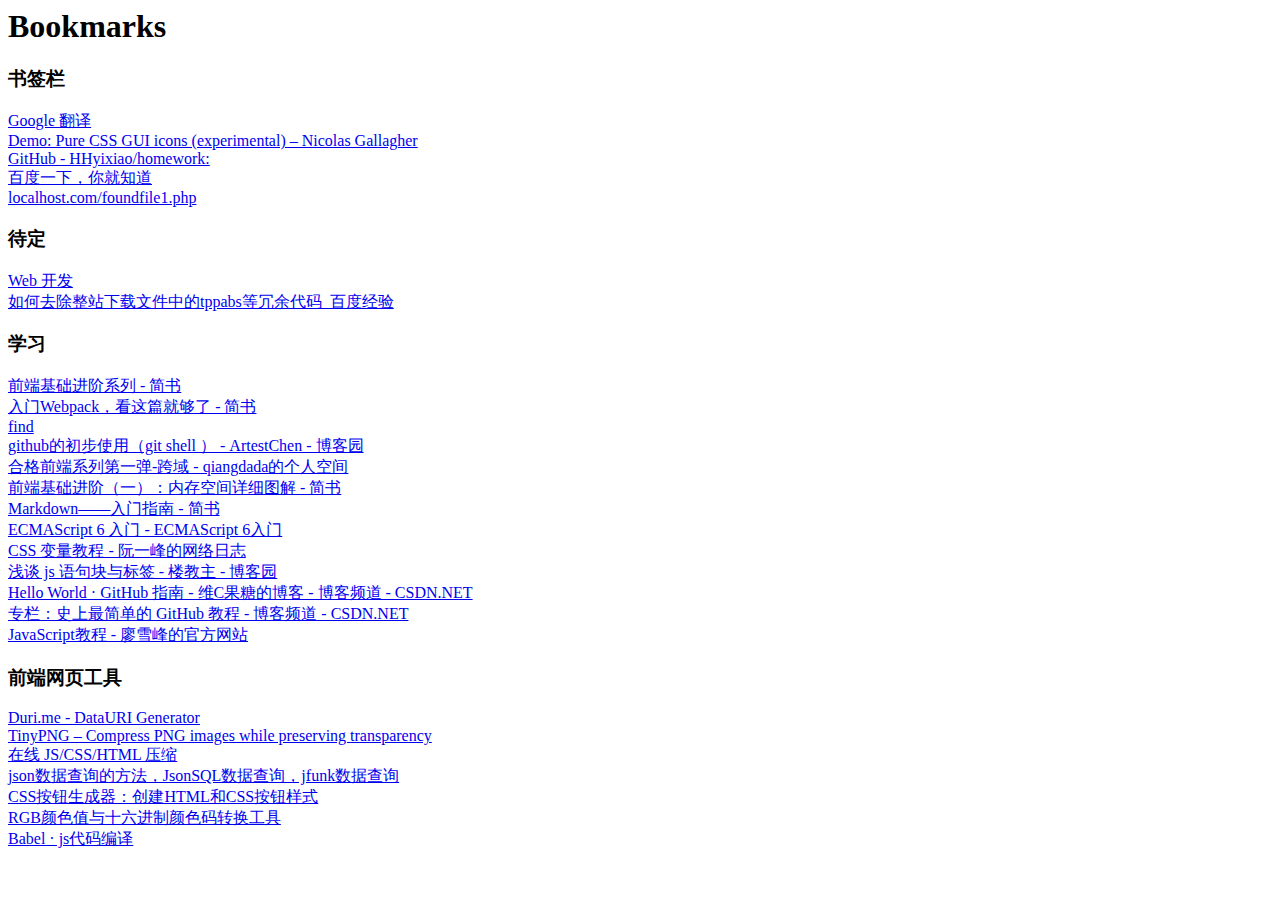
<file: bookmarks_2017_7_7.html>
<!DOCTYPE NETSCAPE-Bookmark-file-1>
<!-- This is an automatically generated file.
     It will be read and overwritten.
     DO NOT EDIT! -->
<META HTTP-EQUIV="Content-Type" CONTENT="text/html; charset=UTF-8">
<TITLE>Bookmarks</TITLE>
<H1>Bookmarks</H1>
<DL><p>
    <DT><H3 ADD_DATE="1493781113" LAST_MODIFIED="1499304027" PERSONAL_TOOLBAR_FOLDER="true">书签栏</H3>
    <DL><p>
        <DT><A HREF="https://translate.google.cn/" ADD_DATE="1493791416" ICON="[data-uri]">Google 翻译</A>
        <DT><A HREF="http://nicolasgallagher.com/pure-css-gui-icons/demo/" ADD_DATE="1493976374" ICON="[data-uri]">Demo: Pure CSS GUI icons (experimental) – Nicolas Gallagher</A>
        <DT><A HREF="https://github.com/HHyixiao/homework" ADD_DATE="1494581047" ICON="[data-uri]">GitHub - HHyixiao/homework:</A>
        <DT><A HREF="http://baidu.com/" ADD_DATE="1499304008" ICON="[data-uri]">百度一下，你就知道</A>
        <DT><A HREF="http://localhost.com/foundfile1.php" ADD_DATE="1496653942">localhost.com/foundfile1.php</A>
        <DT><H3 ADD_DATE="1495675225" LAST_MODIFIED="1496630372">待定</H3>
        <DL><p>
            <DT><A HREF="https://msdn.microsoft.com/zh-cn/library/aa155073.aspx" ADD_DATE="1496370453" ICON="[data-uri]">Web 开发</A>
            <DT><A HREF="http://jingyan.baidu.com/article/a681b0de34e46a3b1943465a.html" ADD_DATE="1495009940" ICON="[data-uri]">如何去除整站下载文件中的tppabs等冗余代码_百度经验</A>
        </DL><p>
        <DT><H3 ADD_DATE="1496630287" LAST_MODIFIED="1499304008">学习</H3>
        <DL><p>
            <DT><A HREF="http://www.jianshu.com/p/cd3fee40ef59" ADD_DATE="1495679977" ICON="[data-uri]">前端基础进阶系列 - 简书</A>
            <DT><A HREF="http://www.jianshu.com/p/42e11515c10f#" ADD_DATE="1496630266" ICON="[data-uri]">入门Webpack，看这篇就够了 - 简书</A>
            <DT><A HREF="http://www.dengzhr.com/js/362" ADD_DATE="1495853912" ICON="[data-uri]">find</A>
            <DT><A HREF="http://www.cnblogs.com/aretstchen/p/6550627.html" ADD_DATE="1494312679" ICON="[data-uri]">github的初步使用（git shell ） - ArtestChen - 博客园</A>
            <DT><A HREF="https://my.oschina.net/qiangdada/blog/854526" ADD_DATE="1495610650" ICON="[data-uri]">合格前端系列第一弹-跨域 - qiangdada的个人空间</A>
            <DT><A HREF="http://www.jianshu.com/p/996671d4dcc4" ADD_DATE="1495610676" ICON="[data-uri]">前端基础进阶（一）：内存空间详细图解 - 简书</A>
            <DT><A HREF="http://www.jianshu.com/p/1e402922ee32" ADD_DATE="1495605755" ICON="[data-uri]">Markdown——入门指南 - 简书</A>
            <DT><A HREF="http://es6.ruanyifeng.com/" ADD_DATE="1494294242" ICON="[data-uri]">ECMAScript 6 入门 - ECMAScript 6入门</A>
            <DT><A HREF="http://www.ruanyifeng.com/blog/2017/05/css-variables.html" ADD_DATE="1494293579" ICON="[data-uri]">CSS 变量教程 - 阮一峰的网络日志</A>
            <DT><A HREF="http://www.cnblogs.com/52cik/p/js-label-block.html" ADD_DATE="1496975378" ICON="[data-uri]">浅谈 js 语句块与标签 - 楼教主 - 博客园</A>
            <DT><A HREF="http://blog.csdn.net/qq_35246620/article/details/65628903" ADD_DATE="1498008249" ICON="[data-uri]">Hello World · GitHub 指南 - 维C果糖的博客 - 博客频道 - CSDN.NET</A>
            <DT><A HREF="http://blog.csdn.net/column/details/15027.html" ADD_DATE="1498008255" ICON="[data-uri]">专栏：史上最简单的 GitHub 教程 - 博客频道 - CSDN.NET</A>
            <DT><A HREF="http://www.liaoxuefeng.com/wiki/001434446689867b27157e896e74d51a89c25cc8b43bdb3000" ADD_DATE="1499146755" ICON="[data-uri]">JavaScript教程 - 廖雪峰的官方网站</A>
        </DL><p>
        <DT><H3 ADD_DATE="1496630304" LAST_MODIFIED="1499146755">前端网页工具</H3>
        <DL><p>
            <DT><A HREF="http://duri.me/" ADD_DATE="1496380844">Duri.me - DataURI Generator</A>
            <DT><A HREF="https://tinypng.com/" ADD_DATE="1496381267" ICON="[data-uri]">TinyPNG – Compress PNG images while preserving transparency</A>
            <DT><A HREF="http://tool.oschina.net/jscompress" ADD_DATE="1496294230" ICON="[data-uri]">在线 JS/CSS/HTML 压缩</A>
            <DT><A HREF="http://www.haorooms.com/post/js_json_JsonSQL_jfunk?fdsa=4321" ADD_DATE="1495675206" ICON="[data-uri]">json数据查询的方法，JsonSQL数据查询，jfunk数据查询</A>
            <DT><A HREF="http://www.bestcssbuttongenerator.com/" ADD_DATE="1494554307" ICON="[data-uri]">CSS按钮生成器：创建HTML和CSS按钮样式</A>
            <DT><A HREF="http://www.sioe.cn/yingyong/yanse-rgb-16/" ADD_DATE="1494811671" ICON="[data-uri]">RGB颜色值与十六进制颜色码转换工具</A>
            <DT><A HREF="http://babeljs.io/repl/#?babili=false&evaluate=true&lineWrap=false&presets=es2015%2Creact%2Cstage-2&targets=&browsers=&builtIns=false&debug=false&code_lz=Q" ADD_DATE="1498097929" ICON="[data-uri]">Babel · js代码编译</A>
        </DL><p>
    </DL><p>
</DL><p>
</file>
<file: 游戏试玩页面/css/index.css>
html {
	font-family: "Microsoft YaHei";
}
ul,li{
	list-style:none;
	padding:0px;
	margin:0px;
}
.text-center {
	text-align: center;
}
.text-l {
	text-align: left;
}
.text-r {
	text-align: right;
}
.color-fff {
	color: #f4f2f2;
}
.fl {
	float: left;
}
.fr {
	float: right;
}
.money {
	color: rgb(230,0,18) !important;
}
.color-purple {
	color: #E4007F;
}
.color-red {
	color: #E60012;
}
.color-blue {
	color: #00A0E9;
}
.color-green {
	color: #13AE67;
}
.act {
	min-width: 980px;
	max-width: 1920px;
	margin: 0 auto;
	/*margin-top: 50px;*/
}
.overflow-hidden {
    overflow: hidden;	
}
.pointer {
	cursor:pointer;
	-webkit-user-select:none;
    -moz-user-select:none;
    -ms-user-select:none;
    user-select:none;
}
.w980 {
	width: 980px;
	margin: 0 auto;
}
/*bg-1*/
.bg-1 {
	height: 1620px;
    background:#FEF8E0;
    overflow: hidden;
    position: relative;
}
.bg-1>.sea,.bg-1>.sea1,.bg-1>.sea2,.bg-1>.beach {
	height: 1186px;
	width: 100%;
	position: absolute;
	top: 0;
}
.sea {
    background: url(../img/sea.png) bottom center no-repeat;
}
.seaanimation {
	animation:myfirst 4s infinite ease-in-out;
	-moz-animation:myfirst 4s infinite ease-in-out;
	/* Firefox */
	
	-webkit-animation:myfirst 4s infinite ease-in-out;
	/* Safari and Chrome */
	
	-o-animation:myfirst 4s infinite ease-in-out;
	/* Opera */
}
@keyframes myfirst
{
0% {top:-100px;}
50% {top:-60px;}
100% {top:-100px;}
}

@-moz-keyframes myfirst /* Firefox */
{
	0%   {left:0px; top:0px;}
	25%  {left:15px; top:0px;}
	50%  {left:15px; top:15px;}
	75%  {left:0px; top:15px;}
	100% {left:0px; top:0px;}
}

@-webkit-keyframes myfirst /* Safari and Chrome */
{
	0%   {left:0px; top:0px;}
	25%  {left:15px; top:0px;}
	50%  {left:15px; top:15px;}
	75%  {left:0px; top:15px;}
	100% {left:0px; top:0px;}
}

@-o-keyframes myfirst /* Opera */
{
	0%   {left:0px; top:0px;}
	25%  {left:15px; top:0px;}
	50%  {left:15px; top:15px;}
	75%  {left:0px; top:15px;}
	100% {left:0px; top:0px;}
}
.bg-1>.sea1 {
	height: 1286px;
	top: -100px;
    background: url(../img/sea1.png) center -245px no-repeat;
}
.sea2 {
    background: url(../img/sea2.png) center -565px no-repeat;
}
.bg-1>.beach {
	height: 1620px;
    background: url(../img/bg_1.png) bottom center no-repeat;
}
/*bg-2*/
.bg-2 {
	height: 777px;
	background:#FEF8E0 url(../img/bg_down.jpg) bottom center no-repeat;
}
/*contentTop*/
.contentTop {
	position: relative;
	padding: 160px 0 0 0;
	height: 680px;
}
.contentTop .shadow {
	position: absolute;
	top: 160px;
	left: -60px;
}
.contentTop .title {
	position: absolute;
	top: 205px;
	left: -438px;
}
/*tab*/
.contentTop .tab1{
	display: block;
}
.contentTop .tab2{
	display: none;
}
.fishpond {
	position: relative;
	background: url(../img/tit2.png);
	width: 918px;
	height: 578px;
}
.welter {
	height: 40px;
	line-height: 40px;
	width: 802px;
	background: rgba(23,18,15,0.3);
	position: absolute;
	top: 85px;
	left: 55px;
	border-radius: 8px;
	padding: 0 30px;
	overflow: hidden;
	font-family:Arial;
	font-size: 16px;
	color: #fff;
	overflow: hidden;
}
.welter>div {
	height: 100%;
	overflow: hidden;
}
.question1 ,.question2 {
	position: absolute;
	overflow: hidden;
	width: 18px;
	height: 31px;
}
.question1 {
	top: 35px;
	left: 135px;
}
.question2 {
	top: 395px;
	left: 735px;
}
.question1>img,.question2>img{
	position: absolute;
	top: 31px;
}
.welter>div>ul{
	/*position: absolute;*/
	height: 40px;
	margin-left: 0;
}
.welter li {
	padding-right: 50px;
}
.welter .user {
	padding: 0 5px;
	color: rgb(255,241,0);
}
.welter .qubi {
	padding: 0 5px;
	color: rgb(230,0,18);
	font-weight: bold;
}
/*fishpond-content*/
.fishpond .content {
	margin: 210px auto 0 auto;
	width: 480px;
	height: 90px;
	background: rgb(255,248,224);
	border-radius: 30px;
	box-shadow:  8px 8px 0px 0px rgba(23, 18, 15,0.3);
	padding: 20px 40px 10px 25px;
	display: none;
}
.fishpond .picture {
	width: 90px;
	height: 90px;
	background-image: url(../img/fish.png);
	background-size: 270px 270px;
	background-repeat: no-repeat;
}
.fishpond .animal2 {
	background-position: -90px 0px;
}
.fishpond .animal3 {
	background-position: -180px 0px;
}
.fishpond .animal4 {
	background-position: -90px -90px;
}
.fishpond .animal5 {
	background-position: -180px -90px;
}
.fishpond .animal6 {
	background-position: 0px -90px;
}
.fishpond .animal7 {
	background-position: 0px -180px;
}
.fishpond .animal8 {
	background-position: -90px -180px;
}
.fishpond .animal9 {
	background-position: -180px -180px;
}
.fishpond .text {
	width: 370px;
	height: 80px;
	padding: 10px 0 0 20px;
	font-family: Arial;
	font-size: 22px;
	font-weight: 600;
}
.fishpond .text .figure {
	font-size: 18px;
	color: #A0A0A0;
}
.fishpond .text .kudo {
	padding: 0 6px;
}
.fishpond .text .lines {
	font-size: 20px;
	color: #231815;
}
.fishpond .text .lines:before, .fishpond .text .lines:after{
	content: "\"";
}
/*contentUser*/
.contentUser {
    position: relative;
    height: 310px;
}
.contentUser .reward {
	position: absolute;
	top: 140px;
	left: -55px;
}
.contentUser .user {
	height: 270px;
	width: 355px;
	margin-right: 40px;
	box-shadow: rgb(189, 180, 163) 4px 4px 0px;
	border-radius: 30px;
	background: rgb(255,248,224);
	padding: 20px 28px 0 28px;
	box-sizing: border-box;
	-moz-box-sizing: border-box;
	-webkit-box-sizing: border-box;
}
.userContent {
	height: 160px;
}
.userContent .portrait {
	width: 85px;
	height: 85px;
	border-radius: 100%;
}
.userContent>div:last-child {
	width: 189px;
	margin-left: 25px;
}
/*user*/
#nickname {
	font-family: Arial;
	font-size: 28px;
	font-weight: 900;
	color: #231815;
	/*text-shadow: #2d2b2b 1px 1px 1px;*/
	margin-top: 15px;
}
#ID {
	font-size: 18px;
	color: rgb(159,160,160);
}
#ID:before {
	content: "ID: ";
}
.overnum {
	font-family:Arial;
	font-size: 24px;
	font-weight: 500;
	color: rgb(159,160,160);
	margin-top: 15px;

}
#overnum {
	display: block;
	text-align: right;
	color: red;
	font-weight: 600;
	width: 62px;
	text-overflow:ellipsis;
	white-space: nowrap;
	overflow: hidden;
}

/*button*/
.button {
	-moz-box-shadow: 2px 2px 0px 0px #3e7327;
	-webkit-box-shadow: 2px 2px 0px 0px #3e7327;
	box-shadow: 4px 4px 0px 0px #BDB4A3;
	background-color:#E60012;
	-moz-border-radius:18px;
	-webkit-border-radius:18px;
	border-radius:10px;
	display:inline-block;
	height: 58px;
	width: 300px;
	text-align: center;
	line-height: 58px;
	color:#ffffff;
	font-family:Arial;
	font-size:22px;
	font-weight:bold;
	text-decoration:none;
}
.button:active {
	position:relative;
	box-shadow: 2px 2px 0px 0px #BDB4A3;
	top:2px;
}
.noclick {
	background: #ccc;
	cursor: not-allowed;
}
.noclick:active {
	position: static;
	box-shadow: 4px 4px 0px 0px #BDB4A3;
}

/*prizes*/
.prizes{
    position: relative;
	height: 450px;
}
.prizes>div {
	overflow: hidden;
	height: 200px;
	margin-bottom: 50px;
}
.warp1 {
	padding: 0 15px;
}
.warp2 {
	padding: 0 110px;
}
.prize {
	float: left;
	width: 190px;
	height: 150px;
}
.prize>div{
	margin: 0 auto;
	width: 150px;
	height: 100%;
	background-image: url(../img/prize.png);
}
.prize>div>div {
	height: 100%;
	background-image: url(../img/fish.png);
	background-color: #EEDCAB;
	border-radius: 22px;
	box-shadow: 4px 4px 0px 0px #5B270F;
}
.prize>div>div:hover {
	position: relative;
	top: 2px;
	box-shadow: 2px 2px 0px 0px #5B270F;
}
.prize2>div {
	background-position: -150px 0px;
}
.prize3>div{
	background-position: -300px 0px;
}
.prize4>div {
	background-position: -150px -150px;
}
.prize5>div {
	background-position: -300px -150px;
}
.prize6>div {
	background-position: 0px -150px;
}
.prize7>div {
	background-position: 0px -300px;
}
.prize8>div {
	background-position: -150px -300px;
}
.prize9>div {
	background-position: -300px -300px;
}
.prize>div>p {
	text-align: center;
	font-family:Arial;
	font-size: 24px;
	font-weight: bold;
	margin-top: 20px;
}
/*文字内容*/
.text {
	padding: 70px 0 0 65px;
	font-size: 22px;
	font-weight: 500;
	/*font-family: "Microsoft YaHei";*/
	color: #AA9D87;
}
.text>div:first-child {
	margin-bottom: 45px;
}
.text .title {
	margin: 0;
	width: 128px;
	padding-bottom: 6px;
	border-bottom: 4px solid #E8DABF;
	margin-bottom: 25px;
	font-family: arial;
	font-weight: 600;
	font-size: 32px;
	color: #8E816F;
}
.text p>img {
	width: 16px;
	margin: 1px 5px;
}
/*footer*/
.footer {
	margin-top: 90px;
	text-align: center;
	font-size: 18px;
	font-family:Arial;
	color: #000;
	font-weight: 600;
}
</file>
<file: homework/3_6月1日/css/index.css>
html {
	font-family: "Microsoft YaHei";
}
.text-center {
	text-align: center;
}
.text-l {
	text-align: left;
}
.text-r {
	text-align: right;
}
.color-fff {
	color: #f4f2f2;
}
.fl {
	float: left;
}
.fr {
	float: right;
}
.act {
	min-width: 980px;
	max-width: 1920px;
	margin: 0 auto;
	/*margin-top: 50px;*/
}
.pointer {
	cursor:pointer;
	-webkit-user-select:none;
    -moz-user-select:none;
    -ms-user-select:none;
    user-select:none;
}
/*.act>div>div {
	width: 980px;
	margin: 0 auto;
	overflow: hidden;
}*/
/*bg-1*/
.bg-1 {
	height: 1586px;
    background:#FEF8E0;
    overflow: hidden;
    position: relative;
    /*z-index: 2;*/
}
.bg-1>.sea,.bg-1>.sea1,.bg-1>.sea2,.bg-1>.beach {
	height: 1186px;
	width: 100%;
	position: absolute;
	top: 0;
}
.sea {
    background: url(../img/sea.png) bottom center no-repeat;
}
.sea1 {
    background: url(../img/sea1.png) center -780px no-repeat;
}
.sea2 {
    background: url(../img/sea2.png) center -900px no-repeat;
}
.beach {
    background: url(../img/bg_1.png) top center no-repeat;
}
/*bg-2*/
.bg-2 {
	height: 777px;
	background:#FEF8E0 url(../img/bg_down.jpg) bottom center no-repeat;
}
</file>
<file: 游戏试玩页面/游戏试玩页面/css/index.css>
.tc {
	text-align: center;
}
.tl {
	text-align: left;
}
.tr {
	text-align: right;
}
.fl {
	float: left;
}
.fr {
	float: right;
}
.color-fff {
	color: #fff;
}
.color-ff6d84 {
	color: #ff6d84;
}
.color-999 {
	color: #999999;
}
.color-fb042a {
	color: #fb042a;
}
.color-666 {
	color: #666666;
}
.color-blue {
	color: #00A0E9;
}
.color-red {
	color: #fb1d40;
}
.color-green {
	color: #13AE67;
}
.overh {
    overflow: hidden;	
}
.bg-color1 {
	background: #f4f5f9;
}
.pointer {
	cursor:pointer;
	-webkit-user-select:none;
       -moz-user-select:none;
        -ms-user-select:none;
            user-select:none;
}
.all {
	min-width: 1200px;
	margin: 0 auto;
	font-family: "Microsoft YaHei";
}
.all div,.all li {
	box-sizing:border-box;
	-moz-box-sizing:border-box; /* Firefox */
	-webkit-box-sizing:border-box; /* Safari */
}
.w1200 {
	width: 1200px;
	margin: 0 auto;
}
.head {
	background: #f4f5f9;
	padding: 0 0 25px 0;
}
.hc {
	padding: 20px 0 0;
}
.hcLeft {
	width: 900px;
	height: 320px;
	margin-right: 30px;
}
.hcLeft .tab li{
	position: relative;
	height: 80px;
	width: 200px;
	padding: 10px 0 9px 19px;
	background: #fff;
	border-top: 1px solid #cecdcd;
	border-left: 1px solid #cecdcd;
}
.hcLeft .tab li:last-child {
	border-bottom: 1px solid #cecdcd;
}
.hcLeft .tab .icon {
	display: block;
	height: 60px;
	width: 60px;
	border-radius: 6px;
}
.hcLeft .tab .caption {
	height: 60px;
	width: 120px;
	color: #5c5b5b;
	padding: 9px 0 0 15px;
}
.hcLeft .tab .caption p:first-child {
	font-size: 18px;
}
.hcLeft .tab .caption p:last-child {
	font-size: 14px;
}

.hcLeft .tab li.active {
	background: #ff6d84;
}
.hcLeft .tab li.active .caption {
	color: #fff;
}
/*选项卡的箭头*/
.hcLeft .tab li.active:after {
	content: "";
	position: absolute;
	top: 30px;
	left: 199px;
	border-top: 10px solid transparent;
	border-left: 12px solid #ff6d84;
	border-bottom: 10px solid transparent;
	z-index: 2;
}
/*hcLeft-banner*/
.hcLeft .banner {
	width: 700px;
	height: 320px;
	position: relative;
}
.hcLeft .banner>.cover {
	position: absolute;
	width: 700px;
	height: 40px;
	line-height: 40px;
	padding: 0 10px;
	top: 280px;
	background: rgba(12,0,0,0.5);
}
.hcLeft .banner li{
	width: 700px;
	height: 320px;
	display: none;
}
.hcLeft .banner li.active {
	display: block;
}
.hcLeft .banner li img {
	display: block;
	height: 100%;
}
/*hcRight*/
.hcRight {
	width: 270px;
	height: 320px;
}
.hcRight>div{
	height: 150px;
	overflow: hidden;
	position: relative;
}
.hcRight .icon1 {
	margin-bottom: 20px;
}
.hcRight>div .cover {
	position: absolute;
	width: 270px;
	height: 30px;
	line-height: 30px;
	padding: 0 10px;
	top: 120px;
	background: rgba(12,0,0,0.5);
	font-size: 14px;
	color: #fff;
}
/*content*/
.content {
	margin-bottom: 120px;
}
/*左侧*/
.contLeft{
	width: 870px;
	padding: 20px 0 0 0;
}
.contLeft .welter {
	height: 20px;
	font-size: 12px;
	margin-bottom: 10px;
	line-height: 16px;
}
.contLeft .welter img {
	display: block;
	float: left;
}
.contLeft .welter .d1 {
	height: 20px;
	text-align: center;
	width: 60px;
	color: #f23553;
	position: relative;
	font-size: 14px;
}
.contLeft .welter .d1:after {
	content: "";
	position: absolute;
	top: 3px;
	left: 52px;
	border-top: 5px solid transparent;
    border-left: 6px solid #ff6d84;
    border-bottom: 5px solid transparent;
}
.weltermsg {
	width: 790px;
	height: 20px;
}
.weltermsg li {
	float: left;
	height: 20px;
	padding-right: 20px;
}
.weltermsg .hair {
	font-weight: 600;
	margin: 0 5px;
}
.contLeft .tab {
	background: #f4f5f9;
	height: 35px;
	line-height: 35px;
}
.contLeft .tab li {
	float: left;
	width: 110px;
	text-align: center;
}
.contLeft .tab li.active {
	color: #fe3454;
	background: #ffe5e9;
}
.contLeft .tab li img {
	vertical-align:middle;
	margin-right: 5px;
}
.contLeft .warp {
	background: url(../img/warp1.jpg) no-repeat;
	height: 55px;
	margin: 15px 0;
}
.gameIcon {
	background: #f4f5f9;
	padding:20px 10px 30px 10px;
}
.gameIcon .gameTit {
	height: 60px;
}
.gameIcon .gameTit .d1 {
	font-size: 28px;
	font-weight: 600;
	position: relative;
	padding: 0 0 0 40px;
}
.gameIcon .gameTit .explain {
	color: #868686;
	font-family: "SimSun";
	padding: 19px 0 0 0;
}
.gameIcon .gameTit .d1 img {
	/*vertical-align:text-bottom;*/
	position: absolute;
	top: 4px;
	left: 0;
}
.gameIcon .gameTit .d2 {
	float: left;
}
.gameIcon .gameTit>div {
	position: relative;
	height: 40px;
}
.gameIcon .gameTit .fr li{
	float: left;
}
.gameIcon .trick-list {
	height: 580px;
	width: 865px;
}
.gameIcon .trick-list>div,
.gameIcon .trickend-list>div {
	height: 270px;
	width: 200px;
	float: left;
	position: relative;
	margin-right: 16px;
	margin-bottom: 10px;
}
.gameIcon .trick-list>div>.overh,
.gameIcon .trickend-list>div>.overh {
	position: relative;
	display: block;
	height: 270px;
	width: 200px;
}
.gameIcon .trick-list .tit1,
.gameIcon .trickend-list .tit1{
	width: 40px;
	height: 46px;
	padding: 7px 5px 0 7px;
	position: absolute;
	top: -2px;
	left: 10px;
	background: url(../img/tit1.png);
	line-height: 1.1;
}
.gameIcon .trick-list .tit2,
.gameIcon .trickend-list .tit2 {
	width: 94px;
	height: 21px;
	line-height: 21px;
	padding: 0 0 0 10px;
	position: absolute;
	top: 195px;
	left: -3px;
	background: url(../img/tit2.png);
}
.gameIcon .trick-list .cover,
.gameIcon .trickend-list .cover {
	width: 200px;
	height: 540px;
	position: absolute;
	top: -270px;
	left: 0px;
	transition:top 0.5s;
	-moz-transition:top 0.5s; /* Firefox 4 */
	-webkit-transition:top 0.5s; /* Safari and Chrome */
	-o-transition:top 0.5s; /* Opera */
}
.gameIcon .trick-list>div:hover .cover ,
.gameIcon .trickend-list>div:hover .cover{
	top: 0;
}
.gameIcon .trick-list>div:hover .tit2,
.gameIcon .trickend-list>div:hover .tit2{
	display: none;
}
.gameIcon .trick-list .cover>div,
.gameIcon .trickend-list .cover>div{
	background: rgba(12,0,0,0.5);
	width: 200px;
	color: #fff;
}
.gameIcon .trick-list .cover .coverHover,
.gameIcon .trickend-list .cover .coverHover{
	height: 270px;
	padding: 120px 0 0 0;
	font-size: 12px;
}
.gameIcon .trick-list .cover .coverNormal,
.gameIcon .trickend-list .cover .coverNormal {
	margin-top: 225px;
	height: 45px;
	padding: 5px 0 0 5px;
	font-size: 12px;
	line-height: 1.2;
}
.gameIcon .trick-list .cover .coverNormal>p:last-child,
.gameIcon .trickend-list .cover .coverNormal>p:last-child {
	font-size: 16px;
	color: #f4ed2d;
}
.gameIcon .trick-list .cover .coverHover .start,
.gameIcon .trickend-list .cover .coverHover .start {
	display: block;
	width: 130px;
	height: 30px;
	line-height: 30px;
	text-align: center;
	font-size: 16px;
	margin: 0 auto;
	border-radius: 5px;
	background: #ff6d84;
	color: #fff;
	margin-bottom: 5px;
}
.trickend-list {
	width: 865px;
	height: 1400px;
}

/*右侧*/
.contRight{
	width: 330px;
	padding:60px 0 0 15px;
}
.msgNews {
	height: 20px;
}
.msgNews>img {
	vertical-align: middle;
	display: block;
	float: left;
}
.msgNews .news {
	width: 295px;
	height: 20px;
	line-height: 16px;
 	font-size: 14px;
  	font-family: "SimSun";
  	color: #787777;
}
.msgNews .news li {
	height: 20px;
}
.btns {
	height: 36px;
	margin: 15px 0 10px 0;
}
.btns>div,.btns>div>a{
	height: 36px;
	line-height: 36px;
	width: 150px;
	font-size: 18px;
	display: block;
}
.problem>a {
	background: #ff6d84;
	color: #fff;
}
.strategy>a {
	background: #fdbb09;
	color: #fff;
}
.placard {
	height: 185px;
	border: 1px solid #eaebef;
	margin-bottom: 10px;
}
.placard .tit {
	height: 50px;
	background: #ff6d84;
	line-height: 50px;
	font-size: 22px;
	font-weight: 600;
	color: #fff;
}
.placard .tit>img {
	vertical-align: middle;
}
.placard .text {
	padding: 20px 0 0 0px;
}
.placard .text p {
	padding: 0 0 0 20px;
	font-size: 12px;
	color: #333333;
	margin-bottom: 5px;
}
.placard .text .overh {
	margin: 0;
	padding: 0 0 0 15px;
	height: 50px;
	width: 260px;
	font-size: 16px;
}
.placard .text .overh .fl {
	color: #ff6d84;
}
.placard .text .overh .fr {
	color: #666666;
}
.notice {
	border: 1px solid #eaebef;
}
.notice>div {
	overflow: hidden;
}
.notice .tit,
.notice .tit>div{
	height: 40px;
	line-height: 40px;
}
.notice .tit .fl {
	text-align: center;
	width: 120px;
	font-size: 16px;
	color: #333;
}
.notice .tit .fl img {
	vertical-align: middle;
	margin-right: 5px;
}
.notice .tit .fr{
	padding: 10px 20px 0 0;
}
.notice .tit .fr>div {
	float: left;
	width: 55px;
	height: 20px;
	text-align: center;
	line-height: 17px;
	border: 1px solid #cccccc;
	font-size: 12px;
	color: #576077;
	background: #f4f5f9;
}
.notice .tit .fr>div:last-child {
	margin-left: -1px;
}
.notice .tit .fr>div.active {
	color: #f4f5f9;
	background: #576077;
}
.notice .tit2 {
	height: 30px;
	line-height: 30px;
	font-size: 12px;
	font-family: "SimSun";
	color: rgb(120, 119, 119);
}
.notice .tit2 >img {
	vertical-align: middle;
	margin-right: 10px;
}
.notice .tit3>div {
	width: 33.33%;
	height: 35px;
	line-height: 35px;
	color: #868484;
}
.notice .tit3>div.active {
	border-bottom: 1px solid #ff6d84;
	color: #333;
}
.noticeList {
	height: 470px;
}
.noticeList li {
	overflow: hidden;
	height: 35px;
}
.noticeList li>.fl {
	width: 33.33%;
	height: 35px;
	line-height: 35px;
	text-align: center;
}
.noticeList li>.fl .shortly {
	color: #f41660;
}
.noticeList li>.fl .recruit {
	color: #817e7e;
}
.noticeList li:nth-child(even) {
	background: #f4f5f9;
}
.noticeList li:last-child {
	height: 50px;
	line-height: 50px;
}
.noticeList li:last-child .fl {
	height: 50px;
	line-height: 50px;
}
.inquire {
	height: 50px;
	margin: 10px 0;
	background: #fa4b66;
	font-size: 24px;
	color: #fff;
	font-weight: 600;
	line-height: 50px;
}
.billing {
	margin-bottom: 10px;
}
.billing ,.billing img {
	height: 160px;
	width: 100%;
}
.ranking {
	border: 1px solid #eaebef;
}
.ranking .tab {
	height: 40px;
	color: #454545;
}
.ranking .tab>div {
	float: left;
	background: #f4f5f9;
	height: 40px;
	line-height: 40px;
	width: 50%;
	font-size: 16px;
}
.ranking .tab>div.active {
	color: #f4f5f9;
	background: #ff6d84;
}
.ranking .tit li {
	float: left;
	padding: 0 24.1px;
	height: 35px;
	line-height: 35px;
	color: #817e7e;
}
.rankingList li:nth-child(odd) {
	background: #f4f5f9;
}
.rankingList li {
	overflow: hidden;
}
.rankingList li>div {
	height: 35px;
	width: 72px;
	line-height: 35px;
}
.rankingList li>div:nth-child(3) {
	width: 97px;
}
.rankingList .ranknum {
	color: rgb(51, 51, 51);
}
.rankingList .win1,
.rankingList .win2,
.rankingList .win3{
	position: relative;
}
.rankingList .win1:after,
.rankingList .win2:after,
.rankingList .win3:after{
	content: "";
	display: block;
	width: 24px;
	height: 26px;
	position: absolute;
	top: 5px;
	left: 23px;
}
.rankingList .win1:after {
	background: url(../img/ranking1.png);
}
.rankingList .win2:after {
	background: url(../img/ranking2.png);
}
.rankingList .win3:after {
	background: url(../img/ranking3.png);
}
.rankingList .page {
	height: 50px;
	line-height: 50px;
	font-size: 14px;
	background: #f4f5f9;
}
.rankingList .page span {
	padding: 5px 10px;
	margin: 0px 10px;
}
.withdraw {
	margin-top: 15px;
	height: 70px;
	line-height: 70px;
	font-size: 24px;
	color: #fff;
	background: #d60000;
	border-radius: 6px;
}
.withdraw>img {
	vertical-align: middle;
	padding-bottom: 2px;
}
</file>
